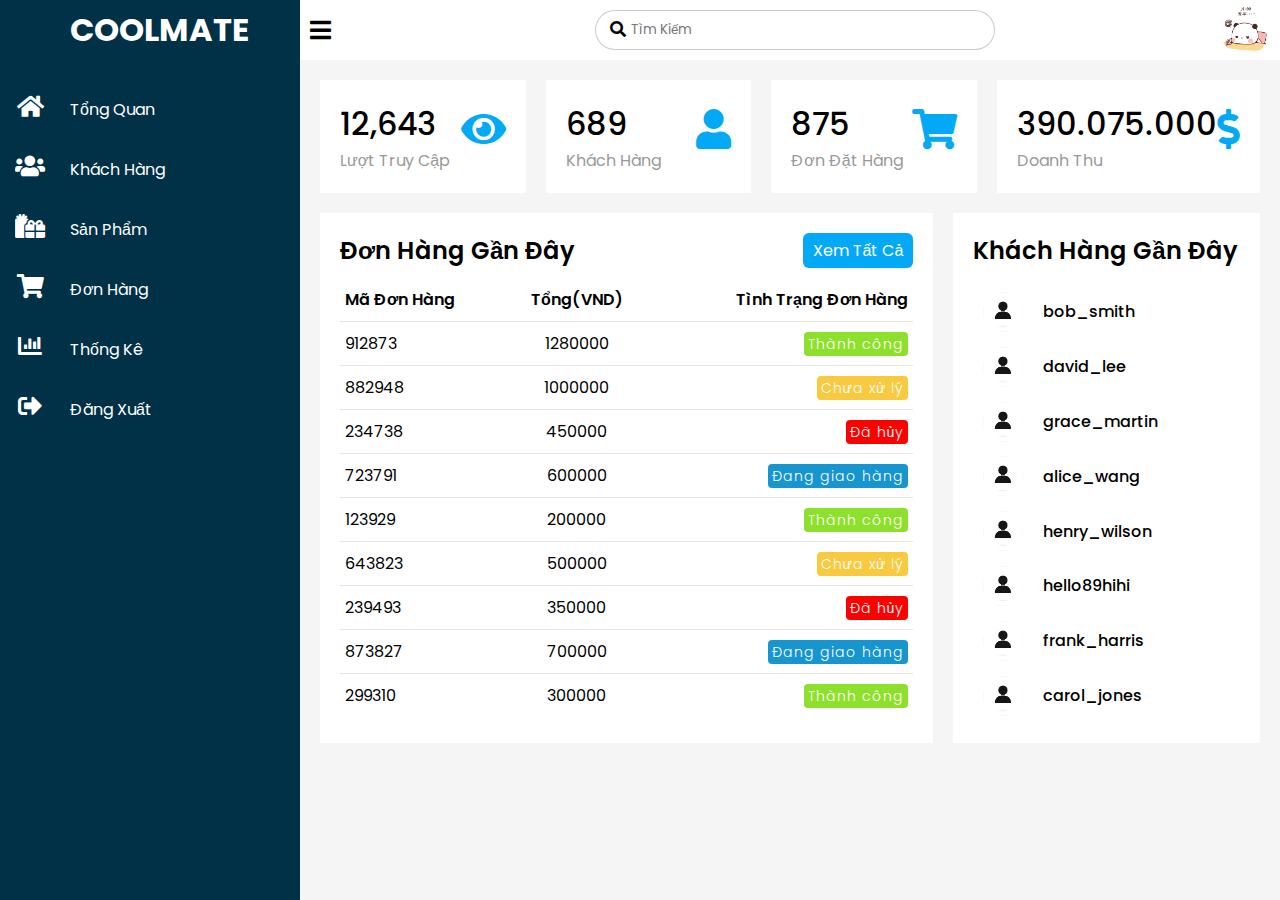
<file: admin/index.html>
<!DOCTYPE html>
<html lang="en">
<head>
    <meta charset="UTF-8">
    <meta name="viewport" content="width=device-width, initial-scale=1.0">
    <title>Admin</title>
    <link rel="stylesheet" href="https://cdnjs.cloudflare.com/ajax/libs/font-awesome/5.15.4/css/all.min.css" />
    <link rel="stylesheet" href="./css/style.css">
</head>
<body>
    <div class="container">
        <!-- side bar -->
        <div class="navigation">
            <ul>
                <li>
                    <a href="#">
                        <span class="icon"></span>
                        <span class="title"><h1>COOLMATE</h1></span>
                    </a>
                </li>
                <li>
                    <a href="#">
                        <span class="icon"><i class="fas fa-home"></i></span>
                        <span class="title">Tổng Quan</span>
                    </a>
                </li>
                <li>
                    <a href="./users.html">
                        <span class="icon"><i class="fas fa-users"></i></span>
                        <span class="title">Khách Hàng</span>
                    </a>
                </li>
                <li>
                    <a href="./products.html">
                        <span class="icon"><i class="fas fa-gifts"></i></span>
                        <span class="title">Sản Phẩm</span>
                    </a>
                </li>
                <li>
                    <a href="./orders.html">
                        <span class="icon"><i class="fas fa-shopping-cart"></i></span>
                        <span class="title">Đơn Hàng</span>
                    </a>
                </li>
                <li>
                    <a href="./statistics.html">
                        <span class="icon"><i class="fas fa-chart-bar"></i></span>
                        <span class="title">Thống Kê</span>
                    </a>
                </li>
                <li>
                    <a href="./login.html">
                        <span class="icon"><i class="fas fa-sign-out-alt"></i></span>
                        <span class="title">Đăng Xuất</span>
                    </a>
                </li>
            </ul>
        </div>

        <div class="main">
            <!-- nav bar -->
            <div class="topbar">
                <div class="toggle">
                    <i class="fas fa-bars"></i>
                </div>
                <div class="search">
                    <label>
                        <input type="text" placeholder="Tìm Kiếm">
                        <i class="fas fa-search"></i>
                    </label>
                </div>
                <div class="user">
                    <a href="#"><img src="./img/user.jpg" class="user-pic"></a>
                </div>
            </div>
            
            <!-- Statistics box -->
            <div class="cardBox">
                <div class="card">
                    <div>
                        <div class="numbers">12,643</div>
                        <div class="cardName">Lượt Truy Cập</div>
                    </div>
                    <div class="iconBox">
                        <i class="fas fa-eye"></i>
                    </div>
                </div>
                <div class="card">
                    <div>
                        <div class="numbers">689</div>
                        <div class="cardName">Khách Hàng</div>
                    </div>
                    <div class="iconBox">
                        <i class="fas fa-user"></i>
                    </div>
                </div>
                <div class="card">
                    <div>
                        <div class="numbers">875</div>
                        <div class="cardName">Đơn Đặt Hàng</div>
                    </div>
                    <div class="iconBox">
                        <i class="fas fa-shopping-cart"></i>
                    </div>
                </div>
                <div class="card">
                    <div>
                        <div class="numbers">390.075.000</div>
                        <div class="cardName">Doanh Thu</div>
                    </div>
                    <div class="iconBox">
                        <i class="fas fa-dollar-sign"></i>
                    </div>
                </div>
            </div>

            <!-- Admin info -->
            <div class="sub-menu-wrap">
                <div class="sub-menu">
                    <div class="user-info">
                        <img src="./img/user.jpg" alt="">
                        <div>
                            <h2>adminSuper</h2>
                            <p>Admin Coolmate</p>
                        </div>
                    </div>
                </div>
            </div>

            <!-- Overall table -->
            <div class="details">
                <div class="recentOrders">
                    <div class="cardHeader">
                        <h2>Đơn Hàng Gần Đây</h2>
                        <a href="./orders.html" class="btn">Xem Tất Cả</a>
                    </div>
                    <table>
                        <thead>
                            <tr>
                                <td>Mã Đơn Hàng</td>
                                <td>Tổng(VND)</td>
                                <td>Tình Trạng Đơn Hàng</td>
                            </tr>
                        </thead>
                        <tbody>
                            <tr>
                                <td>912873</td>
                                <td>1280000</td>
                                <td><span class="status delivered">Thành công</span></td>
                            </tr>
                            <tr>
                                <td>882948</td>
                                <td>1000000</td>
                                <td><span class="status pending">Chưa xử lý</span></td>
                            </tr>
                            <tr>
                                <td>234738</td>
                                <td>450000</td>
                                <td><span class="status return">Đã hủy</span></td>
                            </tr>
                            <tr>
                                <td>723791</td>
                                <td>600000</td>
                                <td><span class="status inprogress">Đang giao hàng</span></td>
                            </tr>
                            <tr>
                                <td>123929</td>
                                <td>200000</td>
                                <td><span class="status delivered">Thành công</span></td>
                            </tr>
                            <tr>
                                <td>643823</td>
                                <td>500000</td>
                                <td><span class="status pending">Chưa xử lý</span></td>
                            </tr>
                            <tr>
                                <td>239493</td>
                                <td>350000</td>
                                <td><span class="status return">Đã hủy</span></td>
                            </tr>
                            <tr>
                                <td>873827</td>
                                <td>700000</td>
                                <td><span class="status inprogress">Đang giao hàng</span></td>
                            </tr>
                            <tr>
                                <td>299310</td>
                                <td>300000</td>
                                <td><span class="status delivered">Thành công</span></td>
                            </tr>
                        </tbody>
                    </table>
                </div>
                <div class="recentCustomers">
                    <div class="cardHeader">
                        <h2>Khách Hàng Gần Đây</h2>
                    </div>
                    <table>
                        <tbody>
                            <tr>
                                <td width="60px"><div class="imgBx"><img src="./img/logo-an-danh.jpg" alt=""></div></td>
                                <td><h4>bob_smith</h4></td>
                            </tr>
                            <tr>
                                <td width="60px"><div class="imgBx"><img src="./img/logo-an-danh.jpg" alt=""></div></td>
                                <td><h4>david_lee</h4></td>
                            </tr>
                            <tr>
                                <td width="60px"><div class="imgBx"><img src="./img/logo-an-danh.jpg" alt=""></div></td>
                                <td><h4>grace_martin</h4></td>
                            </tr>
                            <tr>
                                <td width="60px"><div class="imgBx"><img src="./img/logo-an-danh.jpg" alt=""></div></td>
                                <td><h4>alice_wang</h4></td>
                            </tr>
                            <tr>
                                <td width="60px"><div class="imgBx"><img src="./img/logo-an-danh.jpg" alt=""></div></td>
                                <td><h4>henry_wilson</h4></td>
                            </tr>
                            <tr>
                                <td width="60px"><div class="imgBx"><img src="./img/logo-an-danh.jpg" alt=""></div></td>
                                <td><h4>hello89hihi</h4></td>
                            </tr>
                            <tr>
                                <td width="60px"><div class="imgBx"><img src="./img/logo-an-danh.jpg" alt=""></div></td>
                                <td><h4>frank_harris</h4></td>
                            </tr>
                            <tr>
                                <td width="60px"><div class="imgBx"><img src="./img/logo-an-danh.jpg" alt=""></div></td>
                                <td><h4>carol_jones</h4></td>
                            </tr>
                        </tbody>
                    </table>
                </div>
            </div>
        </div>
    </div>

    <script src="./js/script.js"></script>
</body>
</html>
</file>
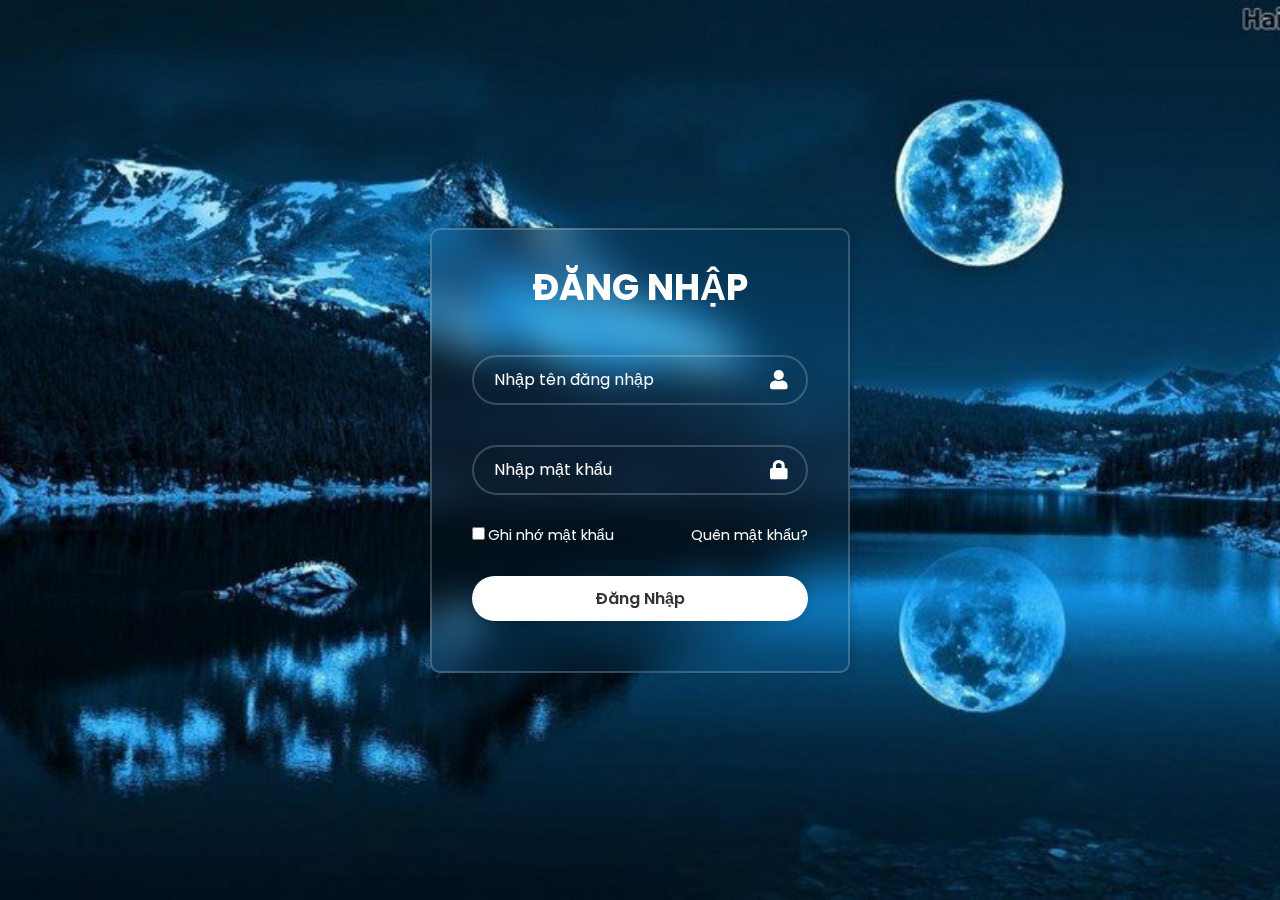
<file: admin/login.html>
<!DOCTYPE html>
<html lang="en">
<head>
    <meta charset="UTF-8">
    <meta name="viewport" content="width=device-width, initial-scale=1.0">
    <title>Admin</title>
    <link rel="stylesheet" href="https://cdnjs.cloudflare.com/ajax/libs/font-awesome/5.15.4/css/all.min.css" />
    <link rel="stylesheet" href="./css/login.css">
</head>
<body>
    <div class="wrapper">
        <form id="form" action="">
            <h1>ĐĂNG NHẬP</h1>
            <div class="input-box user-box">
                <input id="login-name" type="text" autocomplete="off" placeholder="Nhập tên đăng nhập" required>
                <i id="user-icon" class="fas fa-user"></i>
                <span class="invalid-user">Vui lòng nhập tên đăng nhập</span>
            </div>
            <div class="input-box pass-box">
                <input id="login-pass" type="password" placeholder="Nhập mật khẩu" required>
                <i id="pass-icon" class="fas fa-lock"></i>
                <span class="invalid-pass">Vui lòng nhập mật khẩu</span>
            </div>
            <div class="remember-forgot">
                <label><input type="checkbox">Ghi nhớ mật khẩu</label>
                <a href="#">Quên mật khẩu?</a>
            </div>
            <button type="submit" class="btn">Đăng Nhập</button>
        </form>
    </div>

    <script src="./js/login.js"></script>
</body>
</html>
</file>
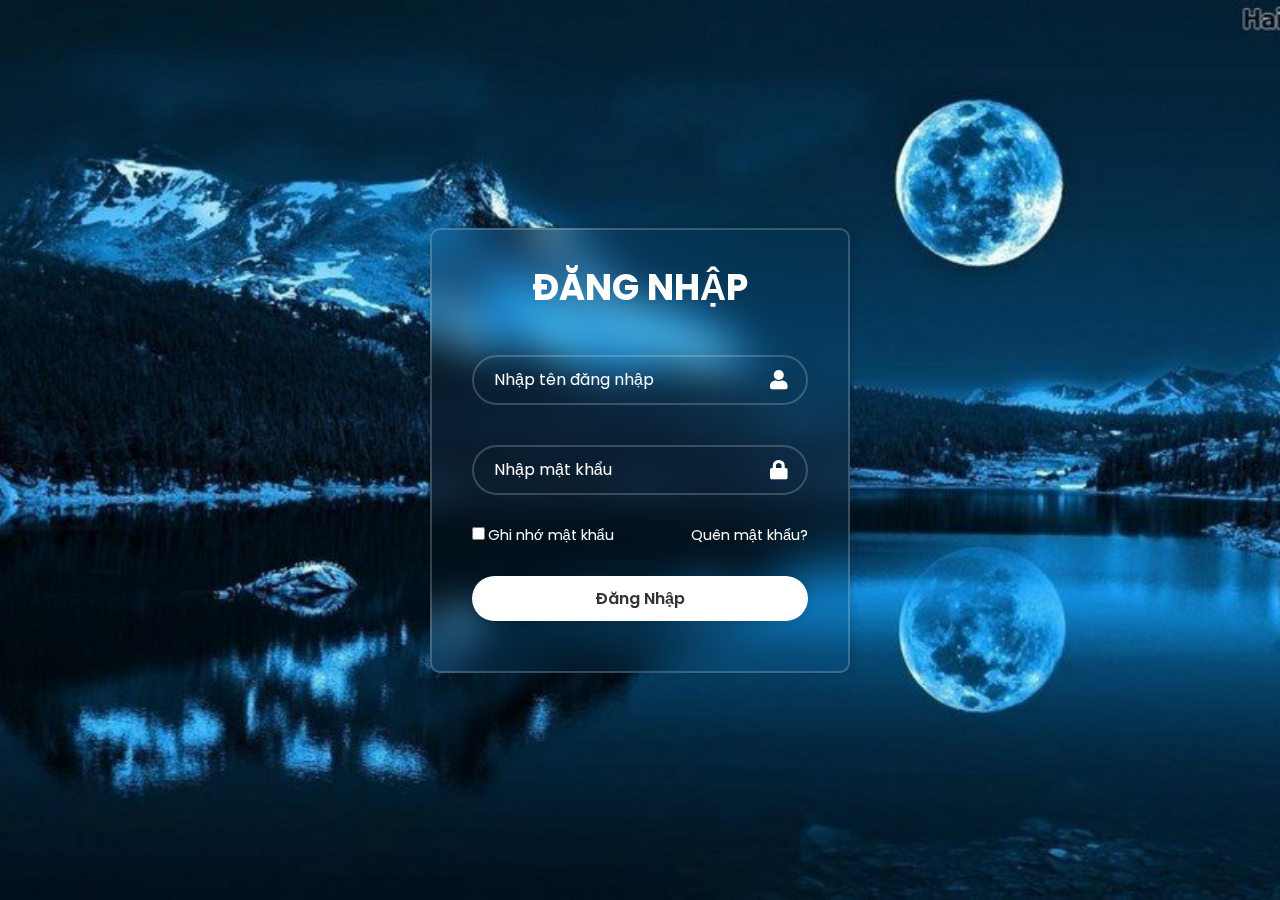
<file: admin/orders.html>
<!DOCTYPE html>
<html lang="en">
<head>
    <meta charset="UTF-8">
    <meta name="viewport" content="width=device-width, initial-scale=1.0">
    <title>Admin</title>
    <link rel="stylesheet" href="https://cdnjs.cloudflare.com/ajax/libs/font-awesome/5.15.4/css/all.min.css" />
    <link rel="stylesheet" href="./css/orders.css">
</head>
<body>
    <div class="container">
        <!-- side bar -->
        <div class="navigation">
            <ul>
                <li>
                    <a href="./index.html">
                        <span class="icon"></span>
                        <span class="title"><h1>COOLMATE</h1></span>
                    </a>
                </li>
                <li>
                    <a href="./index.html">
                        <span class="icon"><i class="fas fa-home"></i></span>
                        <span class="title">Tổng Quan</span>
                    </a>
                </li>
                <li>
                    <a href="./users.html">
                        <span class="icon"><i class="fas fa-users"></i></span>
                        <span class="title">Khách Hàng</span>
                    </a>
                </li>
                <li>
                    <a href="./products.html">
                        <span class="icon"><i class="fas fa-gifts"></i></span>
                        <span class="title">Sản Phẩm</span>
                    </a>
                </li>
                <li>
                    <a href="#">
                        <span class="icon"><i class="fas fa-shopping-cart"></i></span>
                        <span class="title">Đơn Hàng</span>
                    </a>
                </li>
                <li>
                    <a href="./statistics.html">
                        <span class="icon"><i class="fas fa-chart-bar"></i></span>
                        <span class="title">Thống Kê</span>
                    </a>
                </li>
                <li>
                    <a href="./login.html">
                        <span class="icon"><i class="fas fa-sign-out-alt"></i></span>
                        <span class="title">Đăng Xuất</span>
                    </a>
                </li>
            </ul>
        </div>

        <div class="main">
            <!-- nav bar -->
            <div class="topbar">
                <div class="toggle">
                    <i class="fas fa-bars"></i>
                </div>
                <div class="search">
                    <label>
                        <input type="text" placeholder="Tìm Kiếm">
                        <i class="fas fa-search"></i>
                    </label>
                </div>
                <div class="user">
                    <a href="#"><img src="./img/user.jpg" class="user-pic"></a>
                </div>
            </div>

            <!-- Orders table -->
            <div class="user-table">
                <div class="inside-table">
                    <div class="userHeader">
                        <h2>Danh Sách Đơn Hàng</h2>
                        <div class="search-box">
                            Từ ngày: <input type="date" id="start-date">
                            Đến ngày: <input type="date" id="end-date">
                            <button id="search-btn">Tìm Kiếm</button>
                        </div>
                    </div>
                    <table>
                        <thead>
                            <tr>
                                <td>Mã Đơn Hàng</td>
                                <td>Tên Khách Hàng</td>
                                <td>Tổng Đơn Hàng</td>
                                <td>Ngày Đặt Hàng</td>
                                <td>Quận<span class="unSort"><i class="fas fa-arrow-circle-up"></i></span></td>
                                <td class="select-status">
                                    <select name="" id="deliver-status">
                                        <option value="Tình trạng">Tình trạng</option>
                                        <option value="Chưa xử lý">Chưa xử lý</option>
                                        <option value="Đang giao hàng">Đang giao hàng</option>
                                        <option value="Thành công">Thành công</option>
                                        <option value="Đã hủy">Đã hủy</option>
                                    </select>
                                </td>
                                <td>Chi Tiết</td>
                            </tr>
                        </thead>
                        <tbody class="order-table">
                        </tbody>
                    </table>
                </div>
            </div>

            <!-- Admin info -->
            <div class="sub-menu-wrap">
                <div class="sub-menu">
                    <div class="user-info">
                        <img src="./img/user.jpg" alt="">
                        <div>
                            <h2>adminSuper</h2>
                            <p>Admin Coolmate</p>
                        </div>
                    </div>
                </div>
            </div>
        </div>
    </div>
    
    <!-- Order popup -->
    <div class="order-popup">
        <div class="bg-shadow"></div>
        <div class="order-details">
            <button class="close-btn"><i class="fas fa-times"></i></button>
            <div class="order-header">
                <img class="logo-image" src="./img/logo.png" alt="">
                <div  class="order-id">
                    <p>Đơn hàng</p>
                    <p>#912873</p>
                </div>
            </div>
            <div class="order-body">
                <div class="user-info">
                    <div>
                        <p>Gửi đến:</p>
                        <p>Nguyễn Văn A</p>
                        <p>0956958693</p>
                        <p>365 Hoàng Văn Thụ, Quận 8, TPHCM</p>
                    </div>
                    <div>
                        <p>Gửi từ:</p>
                        <p>CoolMate Team</p>
                        <p>0398755742</p>
                        <p>165 Trần Trọng Cung, Quận 7, TPHCM</p>
                    </div>
                </div>
                <div class="product-info">
                    <table>
                        <thead>
                            <tr>
                                <td>Tên Sản Phẩm</td>
                                <td>Đơn Giá</td>
                                <td>Số Lượng</td>
                                <td>Tổng(VND)</td>
                            </tr>
                        </thead>
                        <tbody>
                            <tr>
                                <td>Áo Thun</td>
                                <td>200000</td>
                                <td>2</td>
                                <td>400000</td>
                            </tr>
                            <tr>
                                <td>Áo Sơ Mi</td>
                                <td>150000</td>
                                <td>1</td>
                                <td>150000</td>
                            </tr>
                            <tr>
                                <td>Áo Polo</td>
                                <td>200000</td>
                                <td>2</td>
                                <td>400000</td>
                            </tr>
                            <tr>
                                <td>Áo Sơ Mi</td>
                                <td>300000</td>
                                <td>1</td>
                                <td>300000</td>
                            </tr>
                        </tbody>
                    </table>
                </div>
                <div class="price">
                    <div class="summary">
                        <div class="sum-title">
                            <p>Giá sản phẩm:</p>
                            <p>Phí vận chuyển:</p>
                            <p>Tổng hóa đơn:</p>
                        </div>
                        <div class="total-price">
                            <p>1250000</p>
                            <p>30000</p>
                            <p>1280000</p>
                        </div>
                    </div>
                </div>
            <div class="order-foot">
                <div class="note">
                    <p><span>Ghi chú: </span>Giao nhanh lên nhé. Em đang cần gấp!!!!!</p>
                </div>
            </div>
        </div>
    </div>

    <script src="./js/orders.js"></script>
</body>
</html>
</file>
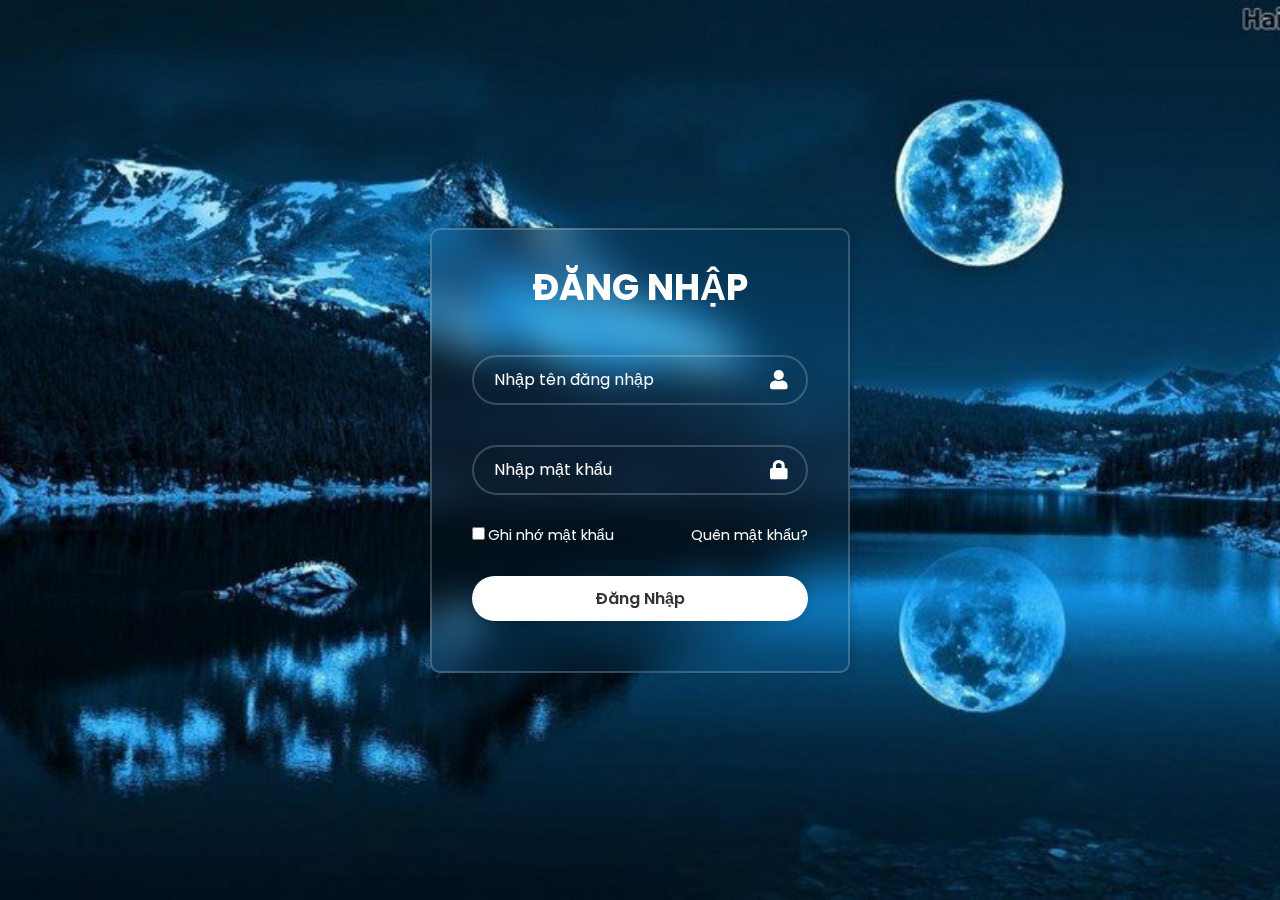
<file: admin/products.html>
<!DOCTYPE html>
<html lang="en">
<head>
    <meta charset="UTF-8">
    <meta name="viewport" content="width=device-width, initial-scale=1.0">
    <title>Admin</title>
    <link rel="stylesheet" href="https://cdnjs.cloudflare.com/ajax/libs/font-awesome/5.15.4/css/all.min.css" />
    <link rel="stylesheet" href="./css/products.css">   
</head>
<body>
    <div class="container">
        <!-- side bar -->
        <div class="navigation">
            <ul>
                <li>
                    <a href="./index.html">
                        <span class="icon"></span>
                        <span class="title"><h1>COOLMATE</h1></span>
                    </a>
                </li>
                <li>
                    <a href="./index.html">
                        <span class="icon"><i class="fas fa-home"></i></span>
                        <span class="title">Tổng Quan</span>
                    </a>
                </li>
                <li>
                    <a href="./users.html">
                        <span class="icon"><i class="fas fa-users"></i></span>
                        <span class="title">Khách Hàng</span>
                    </a>
                </li>
                <li>
                    <a href="#">
                        <span class="icon"><i class="fas fa-gifts"></i></span>
                        <span class="title">Sản Phẩm</span>
                    </a>
                </li>
                <li>
                    <a href="./orders.html">
                        <span class="icon"><i class="fas fa-shopping-cart"></i></span>
                        <span class="title">Đơn Hàng</span>
                    </a>
                </li>
                <li>
                    <a href="./statistics.html">
                        <span class="icon"><i class="fas fa-chart-bar"></i></span>
                        <span class="title">Thống Kê</span>
                    </a>
                </li>
                <li>
                    <a href="./login.html">
                        <span class="icon"><i class="fas fa-sign-out-alt"></i></span>
                        <span class="title">Đăng Xuất</span>
                    </a>
                </li>
            </ul>
        </div>

        <div class="main">
            <!-- nav bar -->
            <div class="topbar">
                <div class="toggle">
                    <i class="fas fa-bars"></i>
                </div>
                <div class="search">
                    <label>
                        <input type="text" placeholder="Tìm Kiếm">
                        <i class="fas fa-search"></i>
                    </label>
                </div>
                <div class="user">
                    <a href="#"><img src="./img/user.jpg" class="user-pic"></a>
                </div>
            </div>

            <!-- Products table -->
            <div class="user-table">
                <div class="inside-table">
                    <div class="userHeader">
                        <h2>Danh Sách Sản Phẩm</h2>
                        <div>
                            <button class="add-product">Thêm Sản Phẩm</button>
                        </div>
                    </div>
                    <table>
                        <thead>
                            <tr>
                                <td>Mã Sản Phẩm</td>
                                <td>Tên Sản Phẩm</td>
                                <td>Hình Ảnh</td>
                                <td>Số Lượng</td>
                                <td>Đơn giá(VND)</td>
                                <td>Chức Năng</td>
                            </tr>
                        </thead>
                        <tbody class="products-list">

                        </tbody>
                    </table>

                    <ul class="listPage">
                        
                    </ul>
                </div>
            </div>

            <!-- Admin info -->
            <div class="sub-menu-wrap">
                <div class="sub-menu">
                    <div class="user-info">
                        <img src="./img/user.jpg" alt="">
                        <div>
                            <h2>AdminSuper</h2>
                            <p>Admin Coolmate</p>
                        </div>
                    </div>
                </div>
            </div>
        </div>
    </div>

    <!-- Add product -->
    <div class="add-product-popup">
        <div class="bg-shadow"></div>
        <div class="a-p-popup">
            <button class="a-p-popup-close-btn"><i class="fas fa-times"></i></button>
            <div class="a-p-popup-head">
                <p>Thêm Sản Phẩm Mới</p>
            </div>
            <form action="#" class="form-add-product">
                <div class="container-img">
                    <div class="img-area">
                        <label for="imgInput" class="upload">
                            <input type="file" id="imgInput" hidden>
                            <i class="fas fa-plus-circle"></i>
                        </label>
                        <img src="./img/upload.jpg" alt="" class="img">
                    </div>
                </div>
                <div class="input-box">
                    <label>Mã Sản Phẩm</label>
                    <input id="product-id" type="text" placeholder="Nhập mã sản phẩm" required>
                </div>
                <div class="input-box">
                    <label>Tên Sản Phẩm</label>
                    <input id="product-name" type="text" placeholder="Nhập tên sản phẩm" required>
                </div>
                <div class="input-box">
                    <label>Số Lượng</label>
                    <input id="product-count" type="text" placeholder="Nhập chất liệu" required>
                </div>
                <div class="input-box">
                    <label>Đơn Giá</label>
                    <input id="product-price" type="text" placeholder="Nhập giá sản phẩm" required>
                </div>
                <div class="a-p-group-btn">
                    <div class="a-p-cancel-button">
                        <button>Hủy</button>
                    </div>
                    <div class="add-p-button">
                        <button>Thêm</button>
                    </div>
                </div>
            </form>
        </div>
    </div>

    <!-- Edit product -->
    <div class="edit-popup">
        <div class="bg-shadow"></div>
        <div class="e-popup">
            <button class="e-popup-close-btn"><i class="fas fa-times"></i></button>
            <div class="e-popup-head">
                <p>Sửa Thông Tin Sản Phẩm</p>
            </div>
            <form action="#" class="form-edit-product">
                <div class="container-img">
                    <div class="img-area">
                        <label for="edit-imgInput" class="upload">
                            <input type="file" id="edit-imgInput" hidden>
                            <i class="fas fa-plus-circle"></i>
                        </label>
                        <img src="./img/upload.jpg" alt="" class="edit-img">
                    </div>
                </div>
                <div class="input-box">
                    <label>Mã Sản Phẩm</label>
                    <input id="edit-product-id" type="text" placeholder="Nhập mã sản phẩm" required>
                </div>
                <div class="input-box">
                    <label>Tên Sản Phẩm</label>
                    <input id="edit-product-name" type="text" placeholder="Nhập tên sản phẩm" required>
                </div>
                <div class="input-box">
                    <label>Số Lượng</label>
                    <input id="edit-product-count" type="text" placeholder="Nhập chất liệu" required>
                </div>
                <div class="input-box">
                    <label>Đơn Giá</label>
                    <input id="edit-product-price" type="text" placeholder="Nhập giá sản phẩm" required>
                </div>
                <div class="e-group-btn">
                    <div class="e-cancel-button">
                        <button>Hủy</button>
                    </div>
                    <div class="e-button">
                        <button>Cập Nhật</button>
                    </div>
                </div>
            </form>
        </div>
    </div>
    
    <!-- Delete product -->
    <div class="delete-popup">
        <div class="bg-shadow"></div>
        <div class="popup">
            <div class="popup-head">
                <p>Bạn có chắc chắn muốn xóa sản phẩm?</p>
                <button class="popup-close-btn"><i class="fas fa-times"></i></button>
            </div>
            <div class="popup-body">
                <p>Nếu xóa sản phẩm, bạn sẽ không thể tiếp tục sử dụng sản phẩm đã xóa.</p>
            </div>
            <div class="popup-foot">
                <button class="popup-btn popup-cancel-btn">Hủy</button>
                <button class="popup-btn popup-confirm-btn">Xác nhận</button>
            </div>
        </div>
    </div>

    <script src="./js/products.js"></script>
</body>
</html>
</file>
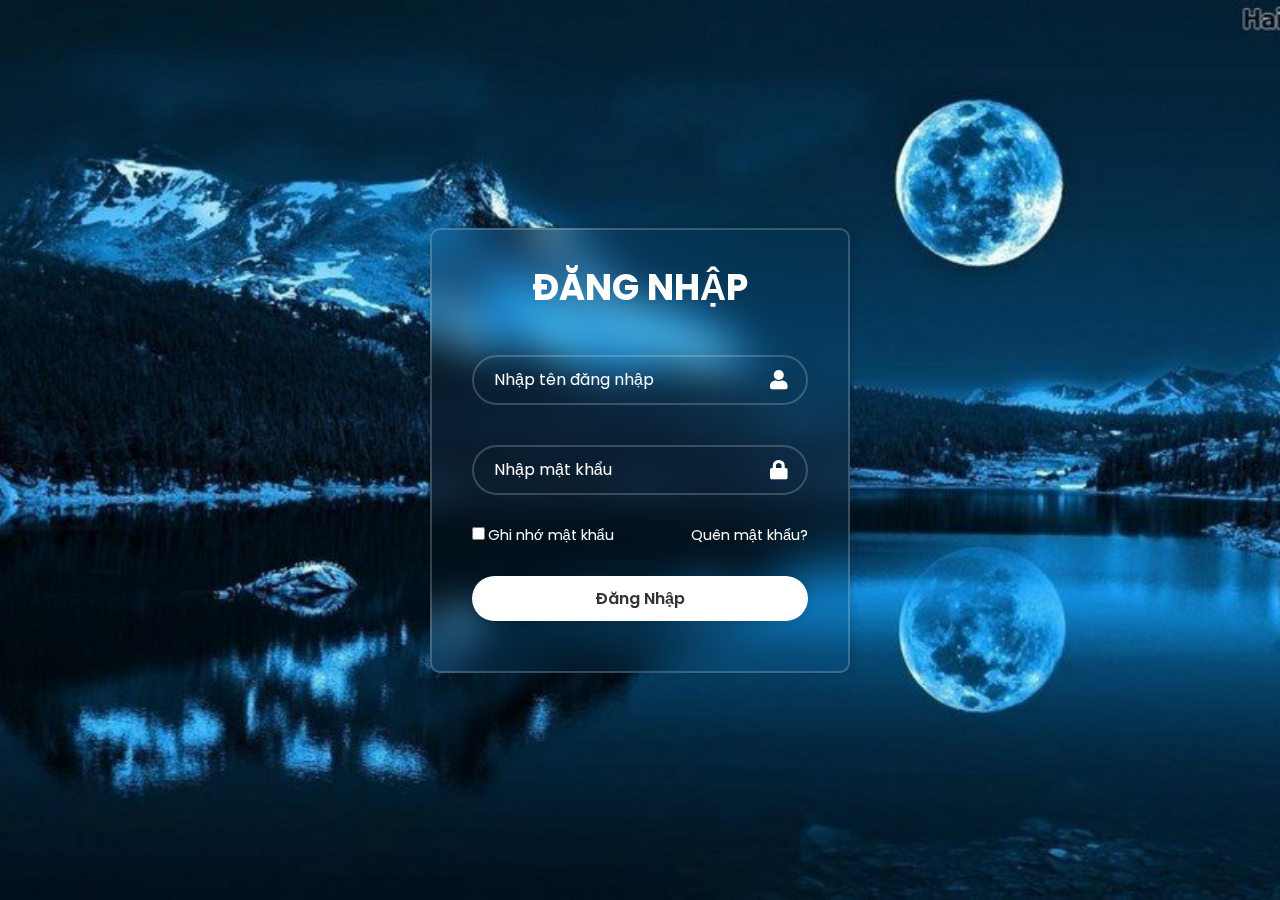
<file: admin/statistics.html>
<!DOCTYPE html>
<html lang="en">
<head>
    <meta charset="UTF-8">
    <meta name="viewport" content="width=device-width, initial-scale=1.0">
    <title>Admin</title>
    <link rel="stylesheet" href="https://cdnjs.cloudflare.com/ajax/libs/font-awesome/5.15.4/css/all.min.css" />
    <link rel="stylesheet" href="./css/statistics.css">
</head>
<body>
    <div class="container">
        <!-- side bar -->
        <div class="navigation">
            <ul>
                <li>
                    <a href="./index.html">
                        <span class="icon"></span>
                        <span class="title"><h1>COOLMATE</h1></span>
                    </a>
                </li>
                <li>
                    <a href="./index.html">
                        <span class="icon"><i class="fas fa-home"></i></span>
                        <span class="title">Tổng Quan</span>
                    </a>
                </li>
                <li>
                    <a href="./users.html">
                        <span class="icon"><i class="fas fa-users"></i></span>
                        <span class="title">Khách Hàng</span>
                    </a>
                </li>
                <li>
                    <a href="./products.html">
                        <span class="icon"><i class="fas fa-gifts"></i></span>
                        <span class="title">Sản Phẩm</span>
                    </a>
                </li>
                <li>
                    <a href="./orders.html">
                        <span class="icon"><i class="fas fa-shopping-cart"></i></span>
                        <span class="title">Đơn Hàng</span>
                    </a>
                </li>
                <li>
                    <a href="#">
                        <span class="icon"><i class="fas fa-chart-bar"></i></span>
                        <span class="title">Thống Kê</span>
                    </a>
                </li>
                <li>
                    <a href="./login.html">
                        <span class="icon"><i class="fas fa-sign-out-alt"></i></span>
                        <span class="title">Đăng Xuất</span>
                    </a>
                </li>
            </ul>
        </div>

        <div class="main">
            <!-- nav bar -->
            <div class="topbar">
                <div class="toggle">
                    <i class="fas fa-bars"></i>
                </div>
                <div class="search">
                    <label>
                        <input type="text" placeholder="Tìm Kiếm">
                        <i class="fas fa-search"></i>
                    </label>
                </div>
                <div class="user">
                    <a href="#"><img src="./img/user.jpg" class="user-pic"></a>
                </div>
            </div>

            <!-- Statistic -->
            <div class="statistics-container">
                <div class="statistic">
                    <div class="statistic-header">
                        <div class="header">
                            <h2>Thống Kê Tình Hình Kinh Doanh</h2>
                        </div>
                        <div class="filter-container">
                            <div class="filter">
                                <p>Lọc theo:</p>
                                <select name="" id="statistic-option">
                                    <option value="Tất cả">Tất cả</option>
                                    <option value="Khách hàng">Khách hàng</option>
                                    <option value="Mặt hàng">Mặt hàng</option>
                                </select>
                            </div>
                            <div class="search-box">
                                Từ ngày: <input type="date" id="start-date">
                                Đến ngày: <input type="date" id="end-date">
                                <button id="search-btn">Tìm Kiếm</button>
                            </div>
                        </div>
                    </div>
                    <div class="statistic-body">
                        <!-- Customers -->
                        <div class="customers">
                            <div class="customer-header">
                                <h4>Thống kê khách hàng chi tiết</h4>
                            </div>
                            <table>
                                <thead>
                                    <tr>
                                        <td>Tên Khách Hàng</td>
                                        <td>Mã Đơn Hàng</td>
                                        <td>Ngày Đặt Hàng</td>
                                        <td>Tổng Đơn Hàng</td>
                                        <td>Chi Tiết</td>
                                    </tr>
                                </thead>
                                <tbody class="customer-list">
                                </tbody>
                            </table>
                        </div>

                        <!-- Products -->
                        <div class="products">
                            <!-- Chart -->
                            <div class="chart-container">
                                <div class="chart-header">
                                    <h2>BIỂU ĐỒ THỐNG KÊ THEO MÃ SẢN PHẨM</h2>
                                </div>
                                <div class="chart-body">
                                    <div class="chart-serie" style="--i:23.11%;
                                        --color:#9142df">
                                        <h3 class="chart-title">23.11%</h3>
                                    </div>
                                    <div class="chart-serie" style="--i:17.92%;
                                        --color:#9142df">
                                        <h3 class="chart-title">17.92%</h3>
                                    </div>
                                    <div class="chart-serie" style="--i:16.98%;
                                        --color:#9142df">
                                        <h3 class="chart-title">16.98%</h3>
                                    </div>
                                    <div class="chart-serie" style="--i:14.15%;
                                        --color:#9142df">
                                        <h3 class="chart-title">14.15%</h3>
                                    </div>
                                    <div class="chart-serie" style="--i:9.43%;
                                        --color:#9142df">
                                        <h3 class="chart-title">9.43%</h3>
                                    </div>
                                    <div class="chart-serie" style="--i:7.55%;
                                        --color:#9142df">
                                        <h3 class="chart-title">7.55%</h3>
                                    </div>
                                    <div class="chart-serie" style="--i:4.72%;
                                        --color:#9142df">
                                        <h3 class="chart-title">4.72%</h3>
                                    </div>
                                    <div class="chart-serie" style="--i:3.3%;
                                        --color:#9142df">
                                        <h3 class="chart-title">3.3%</h3>
                                    </div>
                                    <div class="chart-serie" style="--i:2.83%;
                                        --color:#9142df">
                                        <h3 class="chart-title">2.83%</h3>
                                    </div>
                                </div>
                                <ul class="list-bars-name">
                                    <li><p>237891</p></li>
                                    <li><p>827348</p></li>
                                    <li><p>628435</p></li>
                                    <li><p>283499</p></li>
                                    <li><p>172392</p></li>
                                    <li><p>672831</p></li>
                                    <li><p>789456</p></li>
                                    <li><p>492748</p></li>
                                    <li><p>823874</p></li>
                                </ul>
                            </div>

                            <!-- Products table -->
                            <div class="product-header">
                                <h4>Thống kê mặt hàng chi tiết</h4>
                            </div>
                            <table>
                                <thead>
                                    <tr>
                                        <td>Mã Sản Phẩm</td>
                                        <td>Tên Sản Phẩm</td>
                                        <td>Hình Ảnh</td>
                                        <td>Số Lượng bán ra</td>
                                        <td>Tổng doanh thu</td>
                                    </tr>
                                    <img src="" alt="">
                                </thead>
                                <tbody class="product-list">

                                </tbody>
                                <tfoot class="total-price">

                                </tfoot>
                            </table>
                        </div>
                    </div>
                </div>
            </div>

            <!-- Admin info -->
            <div class="sub-menu-wrap">
                <div class="sub-menu">
                    <div class="user-info">
                        <img src="./img/user.jpg" alt="">
                        <div>
                            <h2>AdminSuper</h2>
                            <p>Admin Coolmate</p>
                        </div>
                    </div>
                </div>
            </div>
        </div>
    </div>

    <!-- Order Popup -->
    <div class="order-popup">
        <div class="bg-shadow"></div>
        <div class="order-details">
            <button class="close-btn"><i class="fas fa-times"></i></button>
            <div class="order-header">
                <img class="logo-image" src="./img/logo.png" alt="">
                <div  class="order-id">
                    <p>Đơn hàng</p>
                    <p>#728347</p>
                </div>
            </div>
            <div class="order-body">
                <div class="user-info">
                    <div>
                        <p>Gửi đến:</p>
                        <p>Nguyễn Văn A</p>
                        <p>0956958693</p>
                        <p>365 Hoàng Văn Thụ, Quận 8, TPHCM</p>
                    </div>
                    <div>
                        <p>Gửi từ:</p>
                        <p>CoolMate Team</p>
                        <p>0398755742</p>
                        <p>165 Trần Trọng Cung, Quận 7, TPHCM</p>
                    </div>
                </div>
                <div class="product-info">
                    <table>
                        <thead>
                            <tr>
                                <td>Tên Sản Phẩm</td>
                                <td>Đơn Giá</td>
                                <td>Số Lượng</td>
                                <td>Tổng(VND)</td>
                            </tr>
                        </thead>
                        <tbody>
                            <tr>
                                <td>Áo Thun</td>
                                <td>200000</td>
                                <td>2</td>
                                <td>400000</td>
                            </tr>
                            <tr>
                                <td>Áo Sơ Mi</td>
                                <td>150000</td>
                                <td>1</td>
                                <td>150000</td>
                            </tr>
                            <tr>
                                <td>Áo Polo</td>
                                <td>200000</td>
                                <td>2</td>
                                <td>400000</td>
                            </tr>
                            <tr>
                                <td>Áo Sơ Mi</td>
                                <td>300000</td>
                                <td>1</td>
                                <td>300000</td>
                            </tr>
                        </tbody>
                    </table>
                </div>
                <div class="price">
                    <div class="summary">
                        <div class="sum-title">
                            <p>Giá sản phẩm:</p>
                            <p>Phí vận chuyển:</p>
                            <p>Tổng hóa đơn:</p>
                        </div>
                        <div class="total-price">
                            <p>1250000</p>
                            <p>30000</p>
                            <p>1280000</p>
                        </div>
                    </div>
                </div>
            <div class="order-foot">
                <div class="note">
                    <p><span>Ghi chú: </span>Giao nhanh lên nhé. Em đang cần gấp!!!!!</p>
                </div>
            </div>
        </div>
    </div>

    <script src="./js/statistics.js"></script>
</body>
</html>
</file>
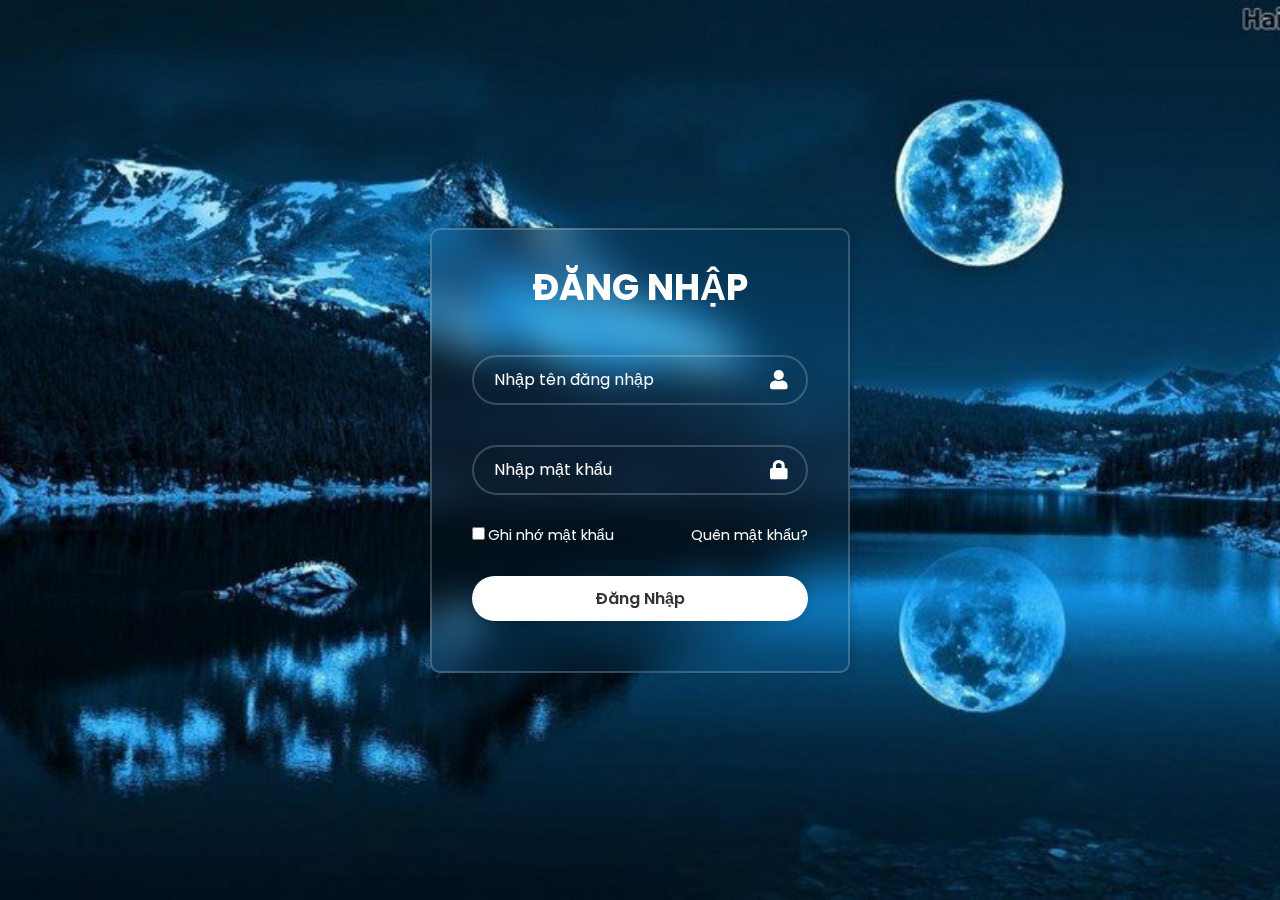
<file: admin/users.html>
<!DOCTYPE html>
<html lang="en">
<head>
    <meta charset="UTF-8">
    <meta name="viewport" content="width=device-width, initial-scale=1.0">
    <title>Admin</title>
    <link rel="stylesheet" href="https://cdnjs.cloudflare.com/ajax/libs/font-awesome/5.15.4/css/all.min.css" />
    <link rel="stylesheet" href="./css/style.css">   
</head>
<body>
    <div class="container">
        <!-- side bar -->
        <div class="navigation">
            <ul>
                <li>
                    <a href="./index.html">
                        <span class="icon"></span>
                        <span class="title"><h1>COOLMATE</h1></span>
                    </a>
                </li>
                <li>
                    <a href="./index.html">
                        <span class="icon"><i class="fas fa-home"></i></span>
                        <span class="title">Tổng Quan</span>
                    </a>
                </li>
                <li>
                    <a href="#">
                        <span class="icon"><i class="fas fa-users"></i></span>
                        <span class="title">Khách Hàng</span>
                    </a>
                </li>
                <li>
                    <a href="./products.html">
                        <span class="icon"><i class="fas fa-gifts"></i></span>
                        <span class="title">Sản Phẩm</span>
                    </a>
                </li>
                <li>
                    <a href="./orders.html">
                        <span class="icon"><i class="fas fa-shopping-cart"></i></span>
                        <span class="title">Đơn Hàng</span>
                    </a>
                </li>
                <li>
                    <a href="./statistics.html">
                        <span class="icon"><i class="fas fa-chart-bar"></i></span>
                        <span class="title">Thống Kê</span>
                    </a>
                </li>
                <li>
                    <a href="./login.html">
                        <span class="icon"><i class="fas fa-sign-out-alt"></i></span>
                        <span class="title">Đăng Xuất</span>
                    </a>
                </li>
            </ul>
        </div>

        <div class="main">
            <!-- nav bar -->
            <div class="topbar">
                <div class="toggle">
                    <i class="fas fa-bars"></i>
                </div>
                <div class="search">
                    <label>
                        <input type="text" placeholder="Tìm Kiếm">
                        <i class="fas fa-search"></i>
                    </label>
                </div>
                <div class="user">
                    <a href="#"><img src="./img/user.jpg" class="user-pic"></a>
                </div>
            </div>

            <!-- User table -->
            <div class="user-table">
                <div class="inside-table">
                    <div class="userHeader">
                        <h2>Danh Sách Người Dùng</h2>
                        <div>
                            <button class="add-user">Thêm Khách Hàng</button>
                        </div>
                    </div>
                    <table>
                        <thead>
                            <tr>
                                <td>Tên Đăng Nhập</td>
                                <td>Email</td>
                                <td>Số Điện Thoại</td>
                                <td>Chức Năng</td>
                            </tr>
                        </thead>
                        <tbody class="js-user-table">
                            
                        </tbody>
                    </table>

                    <ul class="listPage">
                        
                    </ul>
                </div>
            </div>

            <!-- Admin info -->
            <div class="sub-menu-wrap" style="top: 8%;">
                <div class="sub-menu">
                    <div class="user-info">
                        <img src="./img/user.jpg" alt="">
                        <div>
                            <h2>AdminSuper</h2>
                            <p>Admin Coolmate</p>
                        </div>
                    </div>
                </div>
            </div>
        </div>
    </div>

    <!-- Add user -->
    <div class="add-popup">
        <div class="bg-shadow"></div>
        <div class="a-popup">
            <button class="a-popup-close-btn"><i class="fas fa-times"></i></button>
            <div class="a-popup-head">
                <p>Thêm Khách Hàng Mới</p>
            </div>
            <form action="#" class="form">
                <div class="input-box">
                    <label>Tên Đăng Nhập</label>
                    <input id="user" type="text" placeholder="Nhập tên đăng nhập" required>
                </div>
                <div class="input-box">
                    <label>Email</label>
                    <input id="email" type="email" placeholder="Nhập email" required>
                </div>
                <div class="input-box">
                    <label>Số điện thoại</label>
                    <input id="phone" type="text" placeholder="Nhập số điện thoại" required>
                </div>
                <div class="group-btn">
                    <div class="cancel-button">
                        <button>Hủy</button>
                    </div>
                    <div class="add-button">
                        <button>Thêm</button>
                    </div>
                </div>
            </form>
        </div>
    </div>

    <!-- Edit user -->
    <div class="edit-popup">
        <div class="bg-shadow"></div>
        <div class="e-popup">
            <button class="e-popup-close-btn"><i class="fas fa-times"></i></button>
            <div class="e-popup-head">
                <p>Sửa Thông Tin Khách Hàng</p>
            </div>
            <form action="#" class="form">
                <div class="input-box">
                    <label>Tên Đăng Nhập</label>
                    <input id="edit-user" type="text" placeholder="Nhập tên đăng nhập" required>
                </div>
                <div class="input-box">
                    <label>Email</label>
                    <input id="edit-email" type="email" placeholder="Nhập email" required>
                </div>
                <div class="input-box">
                    <label>Số điện thoại</label>
                    <input id="edit-phone" type="text" placeholder="Nhập số điện thoại" required>
                </div>
                <!-- <div class="input-box">
                    <label>Mật khẩu</label>
                    <input type="password" placeholder="Nhập mật khẩu" required>
                </div>
                <div class="input-box">
                    <label>Xác nhận mật khẩu</label>
                    <input type="password" placeholder="Nhập lại mật khẩu" required>
                </div> -->
                <div class="e-group-btn">
                    <div class="e-cancel-button">
                        <button>Hủy</button>
                    </div>
                    <div class="edit-button">
                        <button>Cập Nhật</button>
                    </div>
                </div>
            </form>
        </div>
    </div>

    <!-- Lock user -->
    <div class="lock-popup">
        <div class="bg-shadow"></div>
        <div class="l-popup">
            <div class="l-popup-head">
                <p>Bạn có chắc chắn muốn khóa tài khoản?</p>
                <button class="l-popup-close-btn"><i class="fas fa-times"></i></button>
            </div>
            <div class="l-popup-body">
                <p>Nếu khóa tài khoản, khách hàng sẽ không thể truy cập vào tài khoản đang sử dụng.</p>
            </div>
            <div class="l-popup-foot">
                <button class="l-popup-btn l-popup-cancel-btn">Hủy</button>
                <button class="l-popup-btn l-popup-confirm-btn">Xác nhận</button>
            </div>
        </div>
    </div>
    
    <!-- Delete user -->
    <div class="delete-popup">
        <div class="bg-shadow"></div>
        <div class="popup">
            <div class="popup-head">
                <p>Bạn có chắc chắn muốn xóa tài khoản?</p>
                <button class="popup-close-btn"><i class="fas fa-times"></i></button>
            </div>
            <div class="popup-body">
                <p>Nếu xóa tài khoản, bạn sẽ không thể tiếp tục sử dụng tài khoản đã xóa.</p>
            </div>
            <div class="popup-foot">
                <button class="popup-btn popup-cancel-btn">Hủy</button>
                <button class="popup-btn popup-confirm-btn">Xác nhận</button>
            </div>
        </div>
    </div>

    <script src="./js/script.js"></script>
</body>
</html>
</file>
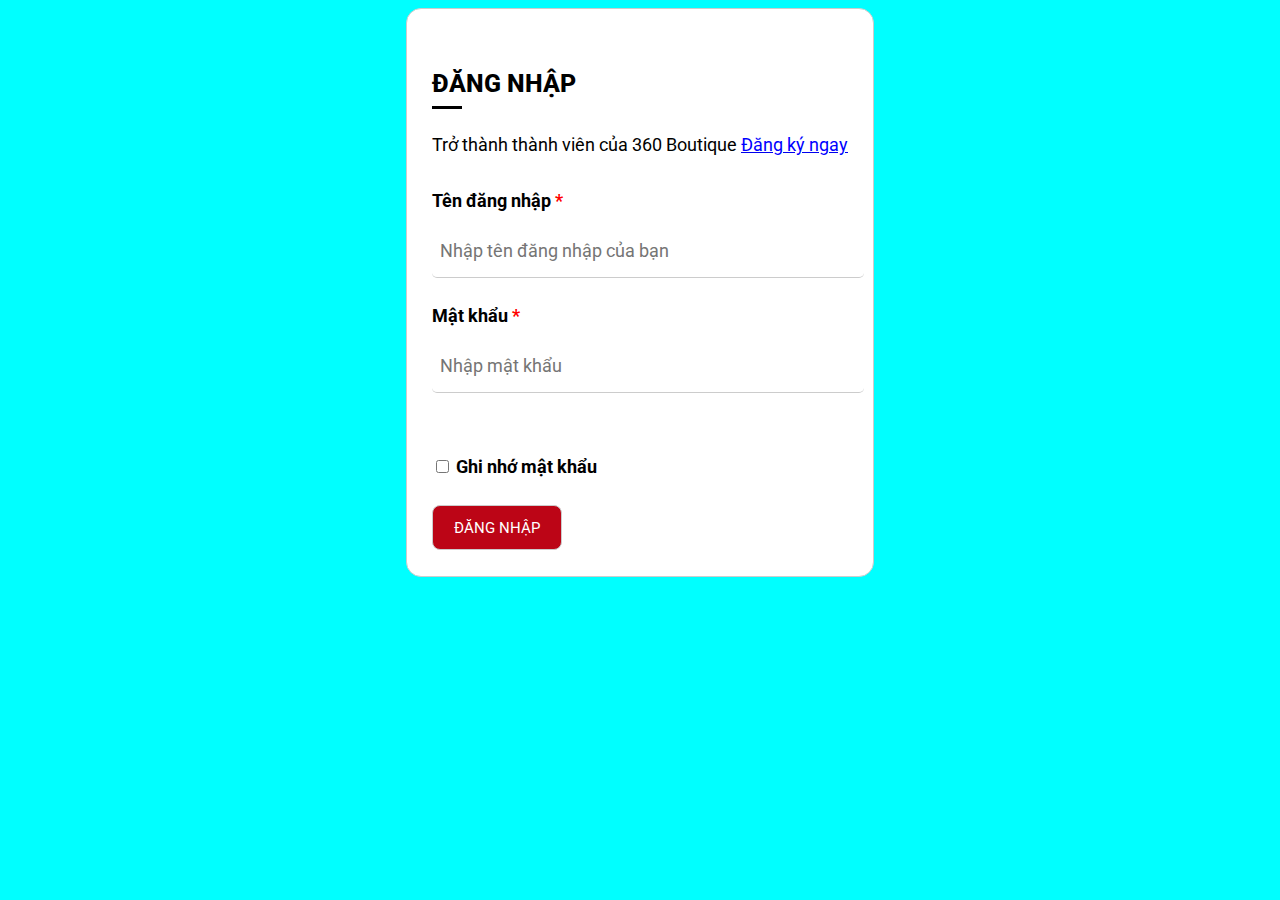
<file: user/login.html>
<!DOCTYPE html>
<html lang="en">
  <head>
    <meta charset="UTF-8" />
    <meta name="viewport" content="width=device-width, initial-scale=1.0" />
    <link rel="stylesheet" href="https://cdnjs.cloudflare.com/ajax/libs/font-awesome/5.15.3/css/all.min.css"/>
    <link rel="stylesheet" href="../asset/css/Signup.css">
    <link rel="stylesheet" href="../asset/css/login.css">
    <script>
      src="https://kit.fontawesome.com/b05105b352.js"
      crossorigin="anonymous"
    </script>
    <title>Tài khoản</title>
  </head>
  <body>
    <!-- <header>
      <div class="logo">
        <img src="img/logo.png" alt="logo" />
      </div>

      <div class="menu">
        <li class="list-item">
          <a href="">NỮ</a>
          <ul class="sub-menu">
            <li class="sub-list-item"><a href="">Hàng mới về</a></li>
            <li class="sub-list-item"><a href="">Colection</a></li>
            <li class="sub-list-item">
              <a href="">Áo</a>
              <ul>
                <li><a href="">Áo sơ mi</a></li>
                <li><a href="">Áo thun</a></li>
                <li><a href="">Áo vest</a></li>
                <li><a href="">Áo khoác</a></li>
                <li><a href="">Áo len</a></li>
              </ul>
            </li>
            <li class="sub-list-item">
              <a href="">Quần</a>
              <ul>
                <li><a href="">Quần Jean</a></li>
                <li><a href="">Quần dài</a></li>
                <li><a href="">Quần lửng</a></li>
              </ul>
            </li>
            <li class="sub-list-item">
              <a href="">Váy</a>
              <ul>
                <li><a href="">Váy dài</a></li>
                <li><a href="">Váy ngắn</a></li>
                <li><a href="">Váy suông</a></li>
              </ul>
            </li>
          </ul>
        </li>
        <li class="list-item"><a href="">NAM</a></li>
        <li class="list-item"><a href="">TRẺ EM</a></li>
        <li class="list-item"><a href="" style="color: red">FLASH SALE</a></li>
        <li class="list-item"><a href="">BỘ SƯU TẬP</a></li>
        <li class="list-item"><a href="">TIN TỨC</a></li>
        <li class="list-item"><a href="">THÔNG TIN</a></li>
      </div>

      <div class="others">
        <li>
          <input placeholder="Tìm Kiếm" type="text" /><i
            class="fa fa-search"
          ></i>
        </li>
        <li><i class="fa fa-paw"></i></li>
        <li><i class="fa fa-user"></i></li>
        <li><i class="fa fa-shopping-bag"></i></li>
      </div>
    </header> -->
    <!-----------------Đăng nhập------------------->
      <div class="group image">

        <div class="login-form container">
            <div class="">
                <h3 class="sign-up-header">ĐĂNG NHẬP</h3>
                <p>Trở thành thành viên của 360 Boutique <a href="./signup.html"><span style="color: blue;">Đăng ký ngay</span></a></p>
                <form action="" method="post" class="form" id="login">
                    <div class="form-group input-box">
                        <label for="user">
                          <b>Tên đăng nhập <span style="color: red;">&#42</span></b>
                        </label>
                        <input class="form-input form-control" name="user" id="user" type="text" placeholder="Nhập tên đăng nhập của bạn" required>
                        <span class="invalid-message"></span>
                    </div>
                    <div class="form-group input-box">
                        <label for="pass">
                            <b>Mật khẩu <span style="color: red;">&#42</span></b>
                        </label>
                        <input class="form-input form-control" name="pass" id="pass" type="password" placeholder="Nhập mật khẩu" required>
                        <span class="show-btn"><i class="fas fa-eye"></i></span>
                        <span class="invalid-message"></span><br>
                    </div>
                    <div class="sub-form-group">
                      <div class="sub1">
                        <input type="checkbox" name="" id="remember">
                        <label for="remember"><b>Ghi nhớ mật khẩu</b></label>
                      </div>
                    </div>
                    <button type="submit" class="submit-button form-group">ĐĂNG NHẬP</button>
                </form>
            </div>
        </div>
      </div>
      <div class="modalSuccess"></div>
      

    <!-- <section class="app-container">
        <p>Tải ứng dụng</p>
        <div class="app-google">
            <img src="img/appstore.png" alt="" />
            <img src="img/googleplay.png" alt="" />
        </div>
        <p>Nhận bản tin của chúng tôi</p>
        <input type="text" placeholder="Nhập địa chỉ email của bạn..." />
    </section>

    <div class="footer-top">
        <li>
            <a href=""><img src="img/Logo-thong-bao-mau-xanh.png" alt="" /></a>
        </li>
        <li><a href="">Liên hệ</a></li>
        <li><a href="">Tuyển dụng</a></li>
        <li><a href="">Giới thiệu</a></li>
        <li>
            <i class="fa fa-facebook" aria-hidden="true"></i>
            <i class="fa fa-twitter" aria-hidden="true"></i>
            <i class="fa fa-instagram" aria-hidden="true"></i>
        </li>
    </div>
    <div class="footer-center">
        <p>
            SGU 273 An Dương Vương, Phường 3, Quận 5, Tp Hồ Chí Minh<br />
            Hotline: <b>0973 285 886 </b> <br />
            Email: 360boutique.vn@gmail.com <br />
            GPKD: <b>0107756568 </b>
        </p>
        <img src="./img/dau_tick (2).png" alt="">
    </div> -->

    <script src="../asset/js/validator.js"></script>
    <script>
      let userList = JSON.parse(localStorage.getItem('userList'));
      console.log(userList);
      const showUp = [{
        // Đăng nhập thành công
        image: './img/dau_tick (2).png',
        announce: 'Tài khoản của bạn đã đăng nhập thành công',
        new_page: './index.html',
        mess: 'Bắt đầu ngay thôi nào'
      },{
        // Đăng nhập thất bại
        image: './img/dau_X.PNG',
        announce: 'Bạn đã nhập sai tên đăng nhập hoặc mật khẩu',
        new_page: '',
        mess: 'Vui lòng nhập lại'
      }];
      Validator_login({
          form: '#login',
          rules: [
              Validator_login.isRequired('#user', 'Vui lòng nhập tên đăng nhập'),
              Validator_login.isRequired('#pass', 'Vui lòng nhập mật khẩu')
          ],
          onSubmit: function (data) {
              console.log (data);
              let check = false;
              for(let i=0; i<userList.length; i++){
                if(userList[i].name === data.user && userList[i].password === data.pass){
                  check = true;
                }
              }
              if(check){
                announcement(showUp[0]);
              }else{
                announcement(showUp[1]);
              }
              document.querySelector('.form-input').value = '';
          }
      });
    </script>
  </body>
</html>
</file>
<file: admin/css/style.css>
@import url('https://fonts.googleapis.com/css?family=Poppins:200,300,400,500,600,700,800,900&display=swap');
*{
    margin: 0;
    padding: 0;
    box-sizing: border-box;
    font-family: 'Poppins', sans-serif;
}
body{
    overflow-x: hidden;
}
.container{
    position: relative;
    width: 100%;
}
.navigation{
    position: fixed;
    width: 300px;
    height: 100%;
    background: #003147;
    transition: 0.5s;
    overflow: hidden;
}
.navigation.active{
    width: 60px;
}
.navigation ul{
    position: absolute;
    top: 0;
    left: 0;
    width: 100%;
}
.navigation ul li{
    position: relative;
    width: 100%;
    list-style: none;
}
.navigation ul li:hover{
    background: #03a9f4;
}
.navigation ul li:nth-child(1){
    margin-bottom: 20px;
}
.navigation ul li:nth-child(1):hover{
    background: transparent;
}
.navigation ul li a{
    position: relative;
    display: block;
    width: 100%;
    display: flex;
    text-decoration: none;
    color: #fff;
}
.navigation ul li a .icon{
    position: relative;
    display: block;
    min-width: 60px;
    height: 60px;
    line-height: 60px;
    text-align: center;
}
.navigation ul li a .icon .fas{
    color: #fff;
    font-size: 24px;
}
.navigation ul li a .title{
    position: relative;
    display: block;
    padding: 0 10px;
    height: 60px;
    line-height: 60px;
    white-space: nowrap;
}
.main{
    position: absolute;
    width: calc(100% - 300px);
    Left: 300px;
    min-height: 100vh;
    background: #f5f5f5;
    transition: 0.5s;
}
.main.active{
    width: calc(100% - 60px);
    left: 60px;
}
.main .topbar{
    display: flex;
    width: 100%;
    background: #fff;
    height: 60px;
    padding: 0 10px;
    justify-content: space-between;
    align-items: center;
}
.toggle{
    position: relative;
    width: 60px;
    height: 60px;
    cursor: pointer;
}
.toggle .fa-bars{
    line-height: 60px;
    font-size: 24px;
    text-align: center;
}
.toggle::before{
    position: absolute;
    width: 100%;
    height: 100%;
    color: #111;
}
.search{
    position: relative;
    width: 400px;
    margin: 0 10px;
}
.search label{
    position: relative;
    width: 100%;
}
.search label input{
    width: 100%;
    height: 40px;
    border-radius: 40px;
    padding: 5px 20px;
    padding-left: 35px;
    outline: none;
    border: 1px solid rgb(0, 0, 0, 0.2);
}
.search label .fas{
     position: absolute;
     left: 15px;
     top: 4px;
}
.user{
    position: relative;
    min-width: 50px;
    width: 50px;
    height: 50px;
    border-radius: 50%;
    overflow: hidden;
    cursor: pointer;
}
.user img{
    position: absolute;
    top: 0;
    left: 0;
    width: 100%;
    height: 100%;
    object-fit: cover;
}
.sub-menu-wrap{
    position: absolute;
    top: 6%;
    right: 0%;
    width: 280px;
    max-height: 0px;
    overflow: hidden;
    transition: max-height 0.5s;
}
.sub-menu-wrap.open-menu{
    max-height: 150px;
}
.sub-menu{
    background: #003147;
    color: #fff;
    padding: 20px;
    margin: 10px;
}
.user-info{
    display: flex;
    align-items: center;
}
.user-info img{
    width: 60px;
    border-radius: 50%;
    margin-right: 15px;
}
.sub-menu hr{
    border: 0;
    height: 1px;
    width: 100%;
    background: #fff;
    margin: 10px 0;
}

/* Admin page */
.cardBox{
    position: relative;
    width: 100%;
    padding: 20px;
    display: grid;
    grid-template-columns: repeat(4,1fr);
    grid-gap: 20px;
}
.cardBox .card{
    position: relative;
    background: #fff;
    padding: 20px;
    display: flex;
    justify-content: space-between;
    cursor: pointer;
}
.cardBox .card .numbers{
    position: relative;
    font-size: 2em;
    font-weight: 500;
}
.cardBox .card .cardName{
    color: #999;
}
.cardBox .card .iconBox{
    font-size: 2.5em;
    color: #03a9f4;
}
.details{
    position: relative;
    width: 100%;
    padding: 20px;
    padding-top: 0;
    display: grid;
    grid-gap: 20px;
    grid-template-columns: 2fr 1fr;
}
.details .recentOrders{
    position: relative;
    min-height: 530px;
    background: #fff;
    padding: 20px;
}
.cardHeader{
    display: flex;
    justify-content: space-between;
    align-items: flex-start;
}
.cardHeader h2{
    font-weight: 600;
}
.btn{
    position: relative;
    padding: 5px 10px;
    background: #03a9f4;
    color: #fff;
    text-decoration: none;
    border-radius: 6px;
}
.details table{
    width: 100%;
    border-collapse: collapse;
    margin-top: 10px;
}
.details table thead td{
    font-weight: 600;
}
.details .recentOrders table tr{
    border-bottom: 1px solid rgb(0, 0, 0, 0.1);
}
.details .recentOrders table tbody tr:last-child{
    border-bottom: none;
}
.details .recentOrders table tbody tr:hover{
    background: #03a9f4;
    color: #fff;
}
.details .recentOrders table tr td{
    padding: 9px 5px;
}
.details .recentOrders table thead tr td:last-child,
.details .recentOrders table tbody tr td:last-child{
    text-align: right;
}
.details .recentOrders table thead tr td:nth-child(2),
.details .recentOrders table tbody tr td:nth-child(2){
    text-align: center;
    padding-right: 20px;
}
.status{
    position: relative;
    padding: 2px 4px;
    color: #fff;
    border-radius: 4px;
    font-size: 14px;
    font-weight: 300;
    letter-spacing: 1px;
}
.delivered{
    background: #8de02c;
}
.pending{
    background: #f9ca3f;
}
.return{
    background: #f00;
}
.inprogress{
    background: #1795ce;
}
.details .recentCustomers{
    position: relative;
    display: grid;
    min-height: 530px;
    background: #fff;
    padding: 20px;
}
.details .recentCustomers .imgBx{
    position: relative;
    width: 40px;
    height: 40px;
    border-radius: 50%;
    overflow: hidden;
}
.details .recentCustomers .imgBx img{
    position: absolute;
    top: 0;
    left: 0;
    width: 100%;
    height: 100%;
    object-fit: cover;
}
.details .recentCustomers table tr:hover td h4 span,
.details .recentCustomers table tr:hover{
    background: #03a9f4;
    color: #fff;
}
.details .recentCustomers table tr td{
    padding: 7px 10px;
}
.details .recentCustomers table tr td h4{
    font-size: 16px;
    font-weight: 500;
    line-height: 1.2em;
}
.details .recentCustomers table tr td h4 span{
    font-size: 14px;
    color: #999;
}

/* Responsive */

@media (max-width: 992px){
    .navigation{
        left: -300px;
    }
    .navigation.active{
        left: 0;
        width: 300px;
    }
    .main{
        width: 100%;
        left: 0;
    }
    .main.active{
        width: calc(100% - 300px);
        left: 300px;
    }
    .cardBox{
        grid-template-columns: repeat(2,1fr);
    }
}
@media (max-width: 768px){
    .details{
        grid-template-columns: repeat(1,1fr);
    }
    .cardHeader h2{
        font-weight: 600;
        font-size: 18px;
    }
}
@media (max-width: 480px){
    .cardBox{
        grid-template-columns: repeat(1,1fr);
    }
    .details .recentOrders{
        overflow-x: auto;
    }
    .details .recentOrders table{
        width: 600px;
    }
    .navigation{
        width: 100%;
        left: -100%;
        z-index: 1000;
    }
    .navigation.active{
        width: 100%;
        left: 0;
    }
    .toggle.active{
        position: fixed;
        z-index: 10000;
        right: 0;
        left: initial;
    }
    .toggle.active .fa-bars::before{
        color: #fff;
    }
    .main,
    .main.active{
        width: 100%;
        left: 0;
    }
}

/* User page */
.user-table{
    position: relative;
    width: 100%;
    padding: 20px;
}
.user-table .inside-table{
    position: relative;
    width: 100%;
    padding: 20px;
    background: #fff;
}
.user-table .inside-table .userHeader{
    display: flex;
    justify-content: space-between;
    align-items: flex-start;
}
.user-table .inside-table .userHeader .add-user{
    position: relative;
    font-size: 18px;
    padding: 5px 10px;
    background: #03a9f4;
    color: #fff;
    text-decoration: none;
    border-radius: 6px;
    border: none;
    cursor: pointer;
}
.user-table .inside-table .userHeader .add-product{
    position: relative;
    font-size: 18px;
    padding: 5px 10px;
    background: #03a9f4;
    color: #fff;
    text-decoration: none;
    border-radius: 6px;
    border: none;
    cursor: pointer;
}
.user-table .inside-table .userHeader h2{
    font-size: 30px;
    font-weight: 600;
}
.user-table .inside-table table{
    width: 100%;
    border-collapse: collapse;
    margin-top: 10px;
}
.user-table .inside-table table tr{
    border-bottom: 1px solid rgb(0, 0, 0, 0.2);
}
.user-table .inside-table table tr td{
    padding: 9px 5px;
}
.user-table .inside-table table thead td{
    font-weight: 600;
}
.user-table .inside-table table tbody tr:last-child{
    border-bottom: none;
}
.tools{
    display: flex;
    gap: 15px;
}
.tools .edit-btn{
    font-size: 24px;
    color: #03a9f4;
    background: #fff;
    border: none;
    cursor: pointer;
}
.tools .delete-btn{
    font-size: 24px;
    color: #f00;
    background: #fff;
    border: none;
    cursor: pointer;
}
.tools .lock-btn{
    font-size: 24px;
    color: #f9ca3f;
    background: #fff;
    border: none;
    cursor: pointer;
}
/* Pagination */
.listPage{
    padding: 10px;
    text-align: center;
    list-style: none;
}
.listPage li{
    background-color: #ffffffBD;
    padding: 10px 15px;
    display: inline-block;
    margin: 0 5px;
    cursor: pointer;
}
.listPage .active{
    background-color: #B192EF;
    color: #fff;
}
/* Delete Popup */
.delete-popup{
    position: relative;
    display: none;
}
.delete-popup.active{
    display: block;
}
.delete-popup .bg-shadow{
    position: fixed;
    top: 0;
    background: rgb(0, 0, 0, 0.5);
    width: 100%;
    height: 100%;
}
.delete-popup .popup{
    position: relative;
    background: #fff;
    max-width: 30%;
    left: 50%;
    transform: translate(-50%, 100%);
    animation: modalShow 0.5s linear;
}
.delete-popup .popup .popup-head{
    padding: 20px;
    padding-bottom: 0;
    font-size: 24px;
    font-weight: 600;
    position: relative;
}
.delete-popup .popup .popup-head .popup-close-btn{
    position: absolute;
    top: 10px;
    right: 10px;
    width: 16px;
    height: 16px;
    border: 0;
    cursor: pointer;
}
.delete-popup .popup .popup-head .popup-close-btn:hover{
    opacity: 0.6;
}
.delete-popup .popup .popup-body{
    padding: 20px;
    font-size: 18px;
    line-height: 20px;
}
.delete-popup .popup .popup-foot{
    display: flex;
}
.delete-popup .popup .popup-foot .popup-btn{
    width: 50%;
    border: none;
    padding: 10px;
    cursor: pointer;
}
.delete-popup .popup .popup-foot .popup-cancel-btn{
    background: #f00;
    color: #fff;
    font-size: 24px;
    font-weight: 600;
}
.delete-popup .popup .popup-foot .popup-cancel-btn:hover{
    opacity: 0.7;
}
.delete-popup .popup .popup-foot .popup-confirm-btn{
    background: #00c06d;
    color: #fff;
    font-size: 24px;
    font-weight: 600;
}
.delete-popup .popup .popup-foot .popup-confirm-btn:hover{
    opacity: 0.7;
}
@keyframes modalShow {
    from {
        transform: translate(-50%, -50%);
        opacity: 0;
    }

    to {
        transform: translate(-50%, 100%);
        opacity: 1;
    }
}
.lock-popup{
    position: relative;
    display: none;
}
.lock-popup.active{
    display: block;
}
.lock-popup .bg-shadow{
    position: fixed;
    top: 0;
    background: rgb(0, 0, 0, 0.5);
    width: 100%;
    height: 100%;
}
.lock-popup .l-popup{
    position: relative;
    background: #fff;
    max-width: 30%;
    left: 50%;
    transform: translate(-50%, 100%);
    animation: modalShow 0.5s linear;
}
.lock-popup .l-popup .l-popup-head{
    padding: 20px;
    padding-bottom: 0;
    font-size: 24px;
    font-weight: 600;
    position: relative;
}
.lock-popup .l-popup .l-popup-head .l-popup-close-btn{
    position: absolute;
    top: 10px;
    right: 10px;
    width: 16px;
    height: 16px;
    border: 0;
    cursor: pointer;
}
.lock-popup .l-popup .l-popup-head .l-popup-close-btn:hover{
    opacity: 0.6;
}
.lock-popup .l-popup .l-popup-body{
    padding: 20px;
    font-size: 18px;
    line-height: 20px;
}
.lock-popup .l-popup .l-popup-foot{
    display: flex;
}
.lock-popup .l-popup .l-popup-foot .l-popup-btn{
    width: 50%;
    border: none;
    padding: 10px;
    cursor: pointer;
}
.lock-popup .l-popup .l-popup-foot .l-popup-cancel-btn{
    background: #f00;
    color: #fff;
    font-size: 24px;
    font-weight: 600;
}
.lock-popup .l-popup .l-popup-foot .l-popup-cancel-btn:hover{
    opacity: 0.7;
}
.lock-popup .l-popup .l-popup-foot .l-popup-confirm-btn{
    background: #00c06d;
    color: #fff;
    font-size: 24px;
    font-weight: 600;
}
.lock-popup .l-popup .l-popup-foot .l-popup-confirm-btn:hover{
    opacity: 0.7;
}
.add-popup{
    position: relative;
    display: none;
}
.add-popup.active{
    display: block;
}
.add-popup .bg-shadow{
    position: fixed;
    top: 0;
    background: rgb(0, 0, 0, 0.5);
    width: 100%;
    height: 100%;
}
.add-popup .a-popup{
    position: relative;
    background: #fff;
    max-width: 700px;
    width: 100%;
    left: 50%;
    padding: 25px;
    transform: translate(-50%, 25%);
    border-radius: 8px;
    animation: modalShow_addButton 0.5s linear;
}
.add-popup .a-popup .a-popup-head{
    padding-bottom: 0;
    color: #333;
    font-size: 1.5rem;
    font-weight: 600;
    position: relative;
    text-align: center;
}
.add-popup .a-popup .a-popup-close-btn{
    position: absolute;
    top: 10px;
    right: 10px;
    width: 16px;
    height: 16px;
    border: 0;
    cursor: pointer;
}
.add-popup .a-popup .form{
    margin-top: 30px;
}
.form .input-box{
    width: 100%;
    margin-top: 20px;
}
.input-box label{
    color: #333;
    font-weight: 600;
}
.form .input-box input{
    position: relative;
    height: 50px;
    width: 100%;
    outline: none;
    font-size: 1rem;
    color: #707070;
    margin-top: 8px;
    border: 1px solid #ddd;
    border-radius: 6px;
    padding: 0 15px;
}
.form .group-btn{
    display: flex;
    align-items: flex-end;
    justify-content: flex-end;
    column-gap: 20px;
}
.form .add-button button{
    height: 55px;
    width: 100px;
    background: #03a9f4;
    color: #fff;
    font-size: 1rem;
    border: none;
    margin-top: 30px;
    border-radius: 6px;
    font-weight: 600;
    cursor: pointer;
    transition: all 0.2s ease;
}
.form .add-button button:hover{
    background-color: #037bf4;
}
.form .cancel-button button{
    height: 55px;
    width: 100px;
    background: rgb(255, 0, 0);
    color: #fff;
    font-size: 1rem;
    border: none;
    margin-top: 30px;
    border-radius: 6px;
    font-weight: 600;
    cursor: pointer;
    transition: all 0.2s ease;
}
.form .cancel-button button:hover{
    background-color: rgba(255, 0, 0, 0.571);
}
@keyframes modalShow_addButton {
    from {
        transform: translate(-50%, -50%);
        opacity: 0;
    }

    to {
        transform: translate(-50%, 25%);
        opacity: 1;
    }
}
.edit-popup{
    position: relative;
    display: none;
}
.edit-popup.active{
    display: block;
}
.edit-popup .bg-shadow{
    position: fixed;
    top: 0;
    background: rgb(0, 0, 0, 0.5);
    width: 100%;
    height: 100%;
}
.edit-popup .e-popup{
    position: relative;
    background: #fff;
    max-width: 700px;
    width: 100%;
    left: 50%;
    padding: 25px;
    transform: translate(-50%, 25%);
    border-radius: 8px;
    animation: modalShow_addButton 0.5s linear;
}
.edit-popup .e-popup .e-popup-head{
    padding-bottom: 0;
    color: #333;
    font-size: 1.5rem;
    font-weight: 600;
    position: relative;
    text-align: center;
}
.edit-popup .e-popup .e-popup-close-btn{
    position: absolute;
    top: 10px;
    right: 10px;
    width: 16px;
    height: 16px;
    border: 0;
    cursor: pointer;
}
.edit-popup .e-popup .form{
    margin-top: 30px;
}
.edit-popup .e-popup .form .input-box{
    width: 100%;
    margin-top: 20px;
}
.edit-popup .e-popup .form .input-box label{
    color: #333;
    font-weight: 600;
}
.edit-popup .e-popup .form .input-box input{
    position: relative;
    height: 50px;
    width: 100%;
    outline: none;
    font-size: 1rem;
    color: #707070;
    margin-top: 8px;
    border: 1px solid #ddd;
    border-radius: 6px;
    padding: 0 15px;
}
.edit-popup .e-popup .form .e-group-btn{
    display: flex;
    align-items: flex-end;
    justify-content: flex-end;
    column-gap: 20px;
}
.edit-popup .e-popup .form .edit-button button{
    height: 55px;
    width: 100px;
    background: #03a9f4;
    color: #fff;
    font-size: 1rem;
    border: none;
    margin-top: 30px;
    border-radius: 6px;
    font-weight: 600;
    cursor: pointer;
    transition: all 0.2s ease;
}
.edit-popup .e-popup .form .edit-button button:hover{
    background-color: #037bf4;
}
.edit-popup .e-popup .form .e-cancel-button button{
    height: 55px;
    width: 100px;
    background: rgb(255, 0, 0);
    color: #fff;
    font-size: 1rem;
    border: none;
    margin-top: 30px;
    border-radius: 6px;
    font-weight: 600;
    cursor: pointer;
    transition: all 0.2s ease;
}
.edit-popup .e-popup .form .e-cancel-button button:hover{
    background-color: rgba(255, 0, 0, 0.571);
}
</file>
<file: admin/css/login.css>
@import url('https://fonts.googleapis.com/css?family=Poppins:200,300,400,500,600,700,800,900&display=swap');
*{
    margin: 0;
    padding: 0;
    box-sizing: border-box;
    font-family: 'Poppins', sans-serif;
}
body{
    display: flex;
    justify-content: center;
    align-items: center;
    min-height: 100vh;
    background: url('../img/background.png');
    background-size: cover;
    background-position: center;
}
.wrapper{
    width: 420px;
    background: transparent;
    border: 2px solid rgba(255, 255, 255, .2);
    backdrop-filter: blur(20px);
    box-shadow: 0 0 10px rgba(0, 0, 0, .2);
    color: #fff;
    border-radius: 10px;
    padding: 30px 40px;
}
.wrapper h1{
    font-size: 36px;
    text-align: center;
}
.wrapper .input-box{
    position: relative;
    width: 100%;
    height: 50px;
    margin: 40px 0;
}
.input-box input{
    width: 100%;
    height: 100%;
    background: transparent;
    border: none;
    outline: none;
    border: 2px solid rgba(255, 255, 255, .2);
    border-radius: 40px;
    font-size: 16px;
    color: #fff;
    padding: 20px 45px 20px 20px;
}

.invalid-user{
    color: red;
    padding: 5px 10px;
    display: none;
}
.invalid-pass{
    color: red;
    padding: 5px 10px;
    display: none;
}
.input-box input::placeholder{
    color: #fff;
}
.input-box i{
    position: absolute;
    right: 20px;
    top: 50%;
    transform: translateY(-50%);
    font-size: 20px;
}
.input-box i.fa-lock:hover{
    cursor: pointer;
}
.wrapper .remember-forgot{
    display: flex;
    justify-content: space-between;
    font-size: 14.5px;
    margin: -10px 0 10px;
}
.remember-forgot label input{
    accent-color: #fff;
    margin-right: 3px;
}
.remember-forgot a{
    color: #fff;
    text-decoration: none;
}
.remember-forgot a:hover{
    text-decoration: underline;
}
.wrapper .btn{
    width: 100%;
    height: 45px;
    background: #fff;
    border: none;
    outline: none;
    border-radius: 40px;
    box-shadow: 0 0 10px rgba(0, 0, 0, .1);
    cursor: pointer;
    font-size: 16px;
    color: #333;
    font-weight: 600;
    margin: 20px 0;
}
</file>
<file: admin/css/orders.css>
@import url('https://fonts.googleapis.com/css?family=Poppins:200,300,400,500,600,700,800,900&display=swap');
*{
    margin: 0;
    padding: 0;
    box-sizing: border-box;
    font-family: 'Poppins', sans-serif;
}
body{
    overflow-x: hidden;
}
.container{
    position: relative;
    width: 100%;
}
.navigation{
    position: fixed;
    width: 300px;
    height: 100%;
    background: #003147;
    transition: 0.5s;
    overflow: hidden;
}
.navigation.active{
    width: 60px;
}
.navigation ul{
    position: absolute;
    top: 0;
    left: 0;
    width: 100%;
}
.navigation ul li{
    position: relative;
    width: 100%;
    list-style: none;
}
.navigation ul li:hover{
    background: #03a9f4;
}
.navigation ul li:nth-child(1){
    margin-bottom: 20px;
}
.navigation ul li:nth-child(1):hover{
    background: transparent;
}
.navigation ul li a{
    position: relative;
    display: block;
    width: 100%;
    display: flex;
    text-decoration: none;
    color: #fff;
}
.navigation ul li a .icon{
    position: relative;
    display: block;
    min-width: 60px;
    height: 60px;
    line-height: 60px;
    text-align: center;
}
.navigation ul li a .icon .fas{
    color: #fff;
    font-size: 24px;
}
.navigation ul li a .title{
    position: relative;
    display: block;
    padding: 0 10px;
    height: 60px;
    line-height: 60px;
    white-space: nowrap;
}
.main{
    position: absolute;
    width: calc(100% - 300px);
    Left: 300px;
    min-height: 100vh;
    background: #f5f5f5;
    transition: 0.5s;
}
.main.active{
    width: calc(100% - 60px);
    left: 60px;
}
.main .topbar{
    display: flex;
    width: 100%;
    background: #fff;
    height: 60px;
    padding: 0 10px;
    justify-content: space-between;
    align-items: center;
}
.toggle{
    position: relative;
    width: 60px;
    height: 60px;
    cursor: pointer;
}
.toggle .fa-bars{
    line-height: 60px;
    font-size: 24px;
    text-align: center;
}
.toggle::before{
    position: absolute;
    width: 100%;
    height: 100%;
    color: #111;
}
.search{
    position: relative;
    width: 400px;
    margin: 0 10px;
}
.search label{
    position: relative;
    width: 100%;
}
.search label input{
    width: 100%;
    height: 40px;
    border-radius: 40px;
    padding: 5px 20px;
    padding-left: 35px;
    outline: none;
    border: 1px solid rgb(0, 0, 0, 0.2);
}
.search label .fas{
     position: absolute;
     left: 15px;
     top: 4px;
}
.user{
    position: relative;
    min-width: 50px;
    width: 50px;
    height: 50px;
    border-radius: 50%;
    overflow: hidden;
    cursor: pointer;
}
.user img{
    position: absolute;
    top: 0;
    left: 0;
    width: 100%;
    height: 100%;
    object-fit: cover;
}
/* Sub Menu */
.sub-menu-wrap{
    position: absolute;
    top: 6%;
    right: 0%;
    width: 280px;
    max-height: 0px;
    overflow: hidden;
    transition: max-height 0.5s;
}
.sub-menu-wrap.open-menu{
    max-height: 150px;
}
.sub-menu{
    background: #003147;
    color: #fff;
    padding: 20px;
    margin: 10px;
}
.user-info{
    display: flex;
    align-items: center;
}
.user-info img{
    width: 60px;
    border-radius: 50%;
    margin-right: 15px;
}
.sub-menu hr{
    border: 0;
    height: 1px;
    width: 100%;
    background: #fff;
    margin: 10px 0;
}
.status{
    position: relative;
    padding: 2px 4px;
    color: #fff;
    border-radius: 4px;
    font-size: 14px;
    font-weight: 300;
    letter-spacing: 1px;
}
.delivered{
    background: #8de02c;
}
.pending{
    background: #f9ca3f;
}
.return{
    background: #f00;
}
.inprogress{
    background: #1795ce;
}

/* Responsive */

@media (max-width: 992px){
    .navigation{
        left: -300px;
    }
    .navigation.active{
        left: 0;
        width: 300px;
    }
    .main{
        width: 100%;
        left: 0;
    }
    .main.active{
        width: calc(100% - 300px);
        left: 300px;
    }
    .cardBox{
        grid-template-columns: repeat(2,1fr);
    }
}
@media (max-width: 768px){
    .details{
        grid-template-columns: repeat(1,1fr);
    }
    .cardHeader h2{
        font-weight: 600;
        font-size: 18px;
    }
}
@media (max-width: 480px){
    .cardBox{
        grid-template-columns: repeat(1,1fr);
    }
    .details .recentOrders{
        overflow-x: auto;
    }
    .details .recentOrders table{
        width: 600px;
    }
    .navigation{
        width: 100%;
        left: -100%;
        z-index: 1000;
    }
    .navigation.active{
        width: 100%;
        left: 0;
    }
    .toggle.active{
        position: fixed;
        z-index: 10000;
        right: 0;
        left: initial;
    }
    .toggle.active .fa-bars::before{
        color: #fff;
    }
    .main,
    .main.active{
        width: 100%;
        left: 0;
    }
}
.user-table{
    position: relative;
    width: 100%;
    padding: 20px;
}
.user-table .inside-table{
    position: relative;
    width: 100%;
    padding: 20px;
    background: #fff;
}
.user-table .inside-table .userHeader{
    display: flex;
    justify-content: space-between;
    align-items: center;
}
.user-table .inside-table .userHeader .search-box{
    font-weight: 600;
    font-size: 16px;
}
.user-table .inside-table .userHeader .search-box input{
    width: 120px;
    border-radius: 8px;
    margin: 0 10px;
    border: 1px solid rgb(0, 0, 0, 0.5);
    justify-content: center;
}
.user-table .inside-table .userHeader .search-box button{
    width: 100px;
    height: 30px;
    justify-content: center;
    align-items: center;
    font-size: 16px;
    border-radius: 20px;
    background: #423ff9ea;
    color: #fff;
    cursor: pointer;
    border: none;
    outline: none;
}
.user-table .inside-table .userHeader h2{
    font-size: 30px;
    font-weight: 600;
}
.user-table .inside-table table{
    width: 100%;
    border-collapse: collapse;
    margin-top: 10px;
}
.user-table .inside-table table tr{
    border-bottom: 1px solid rgb(0, 0, 0, 0.2);
}
.user-table .inside-table table tr td{
    padding: 9px 5px;
}
.user-table .inside-table table thead td{
    font-weight: 600;
}
.user-table .inside-table table tbody tr:last-child{
    border-bottom: none;
}
.user-table .inside-table table thead span{
    margin: 0 10px;
    cursor: pointer;
}
.user-table .inside-table table thead span i.reverse::before{
    content: "\f0ab";
}
.detail{
    font-size: 24px;
    color: #03a9f4;
    background: #fff;
    border: none;
    cursor: pointer;
}
.order-popup{
    position: relative;
    display: none;
}
.order-popup.active{
    display: block;
}
.order-popup .bg-shadow{
    position: fixed;
    top: 0;
    background: rgb(0, 0, 0, 0.5);
    width: 100%;
    height: 100%;
}
.order-details{
    position: relative;
    background: #fff;
    max-width: 700px;
    width: 100%;
    left: 50%;
    padding: 15px;
    border-radius: 8px;
    transform: translate(-50%, 8%);
    animation: modalShow 0.5s linear;
}
.order-details .close-btn{
    position: absolute;
    top: 10px;
    right: 10px;
    width: 16px;
    height: 16px;
    border: 0;
    cursor: pointer;
}
.order-details .order-header{
    display: flex;
    justify-content: space-between;
    align-items: center;
    border-bottom: 1px solid rgb(0, 0, 0, 0.3);
}
.order-details .order-header .logo-image{
    width: 100px;
    height: 100px;
}
.order-details .order-header .order-id{
    font-size: 20px;
    font-weight: 600;
    color: #423ff9ea;
}
.order-details .order-body{
    margin: 20px 0;
    padding: 10px;
}
.order-details .order-body .user-info{
    margin: 20px 0;
}
.order-details .order-body .user-info{
    display: flex;
    justify-content: space-between;
    align-items: center;
    align-content: flex-start;
}
.order-details .order-body .user-info div p:first-child{
    font-size: 24px;
    font-weight: 600;
    color: #1795ce;
}
.order-details .order-body .user-info div p:nth-child(2){
    font-size: 18px;
    font-weight: 600;
}
.order-details .order-body .product-info{
    padding-bottom: 30px;
    border-bottom: 1px solid rgb(0, 0, 0, 0.3);
}
.order-details .order-body .product-info table{
    width: 100%;
    border-collapse: collapse;
    margin: 10px 0;
}
.product-info table thead td{
    font-weight: 600;
    font-size: 18px;
}
.product-info table tr{
    border-bottom: 1px solid rgb(0, 0, 0, 0.1);
}
.product-info table tbody tr:last-child{
    border-bottom: none;
}
.product-info table tr td{
    padding: 9px 5px;
}
.product-info table thead tr td:nth-child(3),
.product-info table tbody tr td:nth-child(3){
    text-align: center;
}
.product-info table thead tr td:last-child,
.product-info table tbody tr td:last-child{
    text-align: right;
}
.order-body .price{
    display: flex;
    justify-content: end;
    width: 100%;
    border-bottom: 1px solid rgb(0, 0, 0, 0.3);
}
.order-body .summary{
    display: flex;
    align-items: center;
    justify-content: space-between;
    text-align: right;
    margin: 30px 0;
    width: 50%;
}
.order-body .summary p {
    padding: 9px 5px;
}
.order-body .summary .sum-title{
    font-size: 18px;
    font-weight: 600;
    width: 50%;
    text-align: left;
}
.order-body .summary .total-price{
    font-size: 18px;
    width: 50%;
    text-align: right;
}
.order-foot{
    margin: 20px 0 0 0;
}
.order-foot .note p{
    font-size: 18px;
}
.order-foot .note span{
    font-weight: 600;
    color: #f00;
}
@keyframes modalShow {
    from {
        transform: translate(-50%, -50%);
        opacity: 0;
    }

    to {
        transform: translate(-50%, 8%);
        opacity: 1;
    }
}
.select-status select{
    background: #fff;
    font-size: 16px;
    font-weight: 600;
    width: 155px;
    border: none;
    outline: none;
    cursor: pointer;
}
</file>
<file: admin/css/products.css>
@import url('https://fonts.googleapis.com/css?family=Poppins:200,300,400,500,600,700,800,900&display=swap');
*{
    margin: 0;
    padding: 0;
    box-sizing: border-box;
    font-family: 'Poppins', sans-serif;
}
body{
    overflow-x: hidden;
}
.container{
    position: relative;
    width: 100%;
}
.navigation{
    position: fixed;
    width: 300px;
    height: 100%;
    background: #003147;
    transition: 0.5s;
    overflow: hidden;
}
.navigation.active{
    width: 60px;
}
.navigation ul{
    position: absolute;
    top: 0;
    left: 0;
    width: 100%;
}
.navigation ul li{
    position: relative;
    width: 100%;
    list-style: none;
}
.navigation ul li:hover{
    background: #03a9f4;
}
.navigation ul li:nth-child(1){
    margin-bottom: 20px;
}
.navigation ul li:nth-child(1):hover{
    background: transparent;
}
.navigation ul li a{
    position: relative;
    display: block;
    width: 100%;
    display: flex;
    text-decoration: none;
    color: #fff;
}
.navigation ul li a .icon{
    position: relative;
    display: block;
    min-width: 60px;
    height: 60px;
    line-height: 60px;
    text-align: center;
}
.navigation ul li a .icon .fas{
    color: #fff;
    font-size: 24px;
}
.navigation ul li a .title{
    position: relative;
    display: block;
    padding: 0 10px;
    height: 60px;
    line-height: 60px;
    white-space: nowrap;
}
.main{
    position: absolute;
    width: calc(100% - 300px);
    Left: 300px;
    min-height: 100vh;
    background: #f5f5f5;
    transition: 0.5s;
}
.main.active{
    width: calc(100% - 60px);
    left: 60px;
}
.main .topbar{
    display: flex;
    width: 100%;
    background: #fff;
    height: 60px;
    padding: 0 10px;
    justify-content: space-between;
    align-items: center;
}
.toggle{
    position: relative;
    width: 60px;
    height: 60px;
    cursor: pointer;
}
.toggle .fa-bars{
    line-height: 60px;
    font-size: 24px;
    text-align: center;
}
.toggle::before{
    position: absolute;
    width: 100%;
    height: 100%;
    color: #111;
}
.search{
    position: relative;
    width: 400px;
    margin: 0 10px;
}
.search label{
    position: relative;
    width: 100%;
}
.search label input{
    width: 100%;
    height: 40px;
    border-radius: 40px;
    padding: 5px 20px;
    padding-left: 35px;
    outline: none;
    border: 1px solid rgb(0, 0, 0, 0.2);
}
.search label .fas{
     position: absolute;
     left: 15px;
     top: 4px;
}
.user{
    position: relative;
    min-width: 50px;
    width: 50px;
    height: 50px;
    border-radius: 50%;
    overflow: hidden;
    cursor: pointer;
}
.user img{
    position: absolute;
    top: 0;
    left: 0;
    width: 100%;
    height: 100%;
    object-fit: cover;
}
/* Sub Menu */
.sub-menu-wrap{
    position: absolute;
    top: 6%;
    right: 0%;
    width: 280px;
    max-height: 0px;
    overflow: hidden;
    transition: max-height 0.5s;
}
.sub-menu-wrap.open-menu{
    max-height: 150px;
}
.sub-menu{
    background: #003147;
    color: #fff;
    padding: 20px;
    margin: 10px;
}
.user-info{
    display: flex;
    align-items: center;
}
.user-info img{
    width: 60px;
    border-radius: 50%;
    margin-right: 15px;
}
.sub-menu hr{
    border: 0;
    height: 1px;
    width: 100%;
    background: #fff;
    margin: 10px 0;
}
@media (max-width: 992px){
    .navigation{
        left: -300px;
    }
    .navigation.active{
        left: 0;
        width: 300px;
    }
    .main{
        width: 100%;
        left: 0;
    }
    .main.active{
        width: calc(100% - 300px);
        left: 300px;
    }
    .cardBox{
        grid-template-columns: repeat(2,1fr);
    }
}
@media (max-width: 768px){
    .details{
        grid-template-columns: repeat(1,1fr);
    }
    .cardHeader h2{
        font-weight: 600;
        font-size: 18px;
    }
}
@media (max-width: 480px){
    .cardBox{
        grid-template-columns: repeat(1,1fr);
    }
    .details .recentOrders{
        overflow-x: auto;
    }
    .details .recentOrders table{
        width: 600px;
    }
    .navigation{
        width: 100%;
        left: -100%;
        z-index: 1000;
    }
    .navigation.active{
        width: 100%;
        left: 0;
    }
    .toggle.active{
        position: fixed;
        z-index: 10000;
        right: 0;
        left: initial;
    }
    .toggle.active .fa-bars::before{
        color: #fff;
    }
    .main,
    .main.active{
        width: 100%;
        left: 0;
    }
}
.user-table{
    position: relative;
    width: 100%;
    padding: 20px;
}
.user-table .inside-table{
    position: relative;
    width: 100%;
    padding: 20px;
    background: #fff;
}
.user-table .inside-table .userHeader{
    display: flex;
    justify-content: space-between;
    align-items: flex-start;
}
.user-table .inside-table .userHeader .add-product{
    position: relative;
    font-size: 18px;
    padding: 5px 10px;
    background: #03a9f4;
    color: #fff;
    text-decoration: none;
    border-radius: 6px;
    border: none;
    cursor: pointer;
}
.user-table .inside-table .userHeader h2{
    font-size: 30px;
    font-weight: 600;
}
.user-table .inside-table table{
    width: 100%;
    border-collapse: collapse;
    margin-top: 10px;
}
.user-table .inside-table table tr{
    border-bottom: 1px solid rgb(0, 0, 0, 0.2);
}
.user-table .inside-table table tr td{
    padding: 9px 5px;
}
.user-table .inside-table table thead td{
    font-weight: 600;
}
.user-table .inside-table table tbody tr:last-child{
    border-bottom: none;
}
.user-table .inside-table table tbody td:nth-child(4),
.user-table .inside-table table thead td:nth-child(4),
.user-table .inside-table table tbody td:nth-child(5),
.user-table .inside-table table thead td:nth-child(5){
    text-align: center;
}
.tools{
    display: flex;
    gap: 15px;
}
.tools .edit-btn{
    font-size: 24px;
    color: #03a9f4;
    background: #fff;
    border: none;
    cursor: pointer;
}
.tools .delete-btn{
    font-size: 24px;
    color: #f00;
    background: #fff;
    border: none;
    cursor: pointer;
}
/* Pagination */
.listPage{
    padding: 10px;
    text-align: center;
    list-style: none;
}
.listPage li{
    background-color: #ffffffBD;
    padding: 10px 15px;
    display: inline-block;
    margin: 0 5px;
    cursor: pointer;
}
.listPage .active{
    background-color: #B192EF;
    color: #fff;
}
.delete-popup{
    position: relative;
    display: none;
}
.delete-popup.active{
    display: block;
}
.delete-popup .bg-shadow{
    position: fixed;
    top: 0;
    background: rgb(0, 0, 0, 0.5);
    width: 100%;
    height: 100%;
}
.delete-popup .popup{
    position: relative;
    background: #fff;
    max-width: 30%;
    left: 50%;
    transform: translate(-50%, 100%);
    animation: modalShow 0.5s linear;
}
.delete-popup .popup .popup-head{
    padding: 20px;
    padding-bottom: 0;
    font-size: 24px;
    font-weight: 600;
    position: relative;
}
.delete-popup .popup .popup-head .popup-close-btn{
    position: absolute;
    top: 10px;
    right: 10px;
    width: 16px;
    height: 16px;
    border: 0;
    cursor: pointer;
}
.delete-popup .popup .popup-head .popup-close-btn:hover{
    opacity: 0.6;
}
.delete-popup .popup .popup-body{
    padding: 20px;
    font-size: 18px;
    line-height: 20px;
}
.delete-popup .popup .popup-foot{
    display: flex;
}
.delete-popup .popup .popup-foot .popup-btn{
    width: 50%;
    border: none;
    padding: 10px;
    cursor: pointer;
}
.delete-popup .popup .popup-foot .popup-cancel-btn{
    background: #f00;
    color: #fff;
    font-size: 24px;
    font-weight: 600;
}
.delete-popup .popup .popup-foot .popup-cancel-btn:hover{
    opacity: 0.7;
}
.delete-popup .popup .popup-foot .popup-confirm-btn{
    background: #00c06d;
    color: #fff;
    font-size: 24px;
    font-weight: 600;
}
.delete-popup .popup .popup-foot .popup-confirm-btn:hover{
    opacity: 0.7;
}
@keyframes modalShow {
    from {
        transform: translate(-50%, -50%);
        opacity: 0;
    }

    to {
        transform: translate(-50%, 100%);
        opacity: 1;
    }
}
.add-product-popup{
    position: relative;
    display: none;
}
.add-product-popup.active{
    display: block;
}
.add-product-popup .bg-shadow{
    position: fixed;
    top: 0;
    background: rgb(0, 0, 0, 0.5);
    width: 100%;
    height: 100%;
}
.add-product-popup .a-p-popup{
    position: relative;
    background: #fff;
    max-width: 700px;
    width: 100%;
    left: 50%;
    padding: 25px;
    transform: translate(-50%, 10%);
    border-radius: 8px;
    animation: modalShow_addButton 0.5s linear;
}
.add-product-popup .a-p-popup .a-p-popup-head{
    padding-bottom: 0;
    color: #333;
    font-size: 1.5rem;
    font-weight: 600;
    position: relative;
    text-align: center;
}
.add-product-popup .a-p-popup .a-p-popup-close-btn{
    position: absolute;
    top: 10px;
    right: 10px;
    width: 16px;
    height: 16px;
    border: 0;
    cursor: pointer;
}
.add-product-popup .a-p-popup .form-add-product{
    margin-top: 30px;
}
.container-img{
    position: relative;
    display: flex;
    justify-content: center;
    align-items: center;
    flex-direction: column;
}
.img-area{
    position: relative;
    width: 250px;
    height: 250px;
    display: flex;
    justify-content: center;
    align-items: center;
    flex-direction: column;
    background: rgba(128, 128, 128, 0.163);
    border-radius: 50%;
    overflow: hidden;
    border: 1px solid #707070;
}
.img-area .upload{
    position: absolute;
    width: 100%;
    bottom: 0;
    left: 10;
    height: 125px;
    display: none;
    justify-content: center;
    align-items: center;
    cursor: pointer;
    background: rgb(0, 0, 0, 0.3);
}
.img-area .upload i{
    color: #fff;
    font-size: 60px;
}
.img-area:hover .upload{
    display: flex;
}
.img-area img{
    width: 100%;
    height: 100%;
    object-fit: cover;
    object-position: center;
    /* z-index: 100; */
}
.add-product-popup .a-p-popup .form-add-product .input-box{
    width: 100%;
    margin-top: 20px;
}
.add-product-popup .a-p-popup .form-add-product .input-box label{
    color: #333;
    font-weight: 600;
}
.add-product-popup .a-p-popup .form-add-product .input-box input{
    position: relative;
    height: 50px;
    width: 100%;
    outline: none;
    font-size: 1rem;
    color: #707070;
    margin-top: 8px;
    border: 1px solid #ddd;
    border-radius: 6px;
    padding: 0 15px;
}
.add-product-popup .a-p-popup .form-add-product .a-p-group-btn{
    display: flex;
    align-items: flex-end;
    justify-content: flex-end;
    column-gap: 20px;
}
.add-product-popup .a-p-popup .form-add-product .add-p-button button{
    height: 55px;
    width: 100px;
    background: #03a9f4;
    color: #fff;
    font-size: 1rem;
    border: none;
    margin-top: 30px;
    border-radius: 6px;
    font-weight: 600;
    cursor: pointer;
    transition: all 0.2s ease;
}
.add-product-popup .a-p-popup .form-add-product .add-p-button button:hover{
    background-color: #037bf4;
}
.add-product-popup .a-p-popup .form-add-product .a-p-cancel-button button{
    height: 55px;
    width: 100px;
    background: rgb(255, 0, 0);
    color: #fff;
    font-size: 1rem;
    border: none;
    margin-top: 30px;
    border-radius: 6px;
    font-weight: 600;
    cursor: pointer;
    transition: all 0.2s ease;
}
.add-product-popup .a-p-popup .form-add-product .a-p-cancel-button button:hover{
    background-color: rgba(255, 0, 0, 0.571);
}
@keyframes modalShow_addButton {
    from {
        transform: translate(-50%, -50%);
        opacity: 0;
    }

    to {
        transform: translate(-50%, 10%);
        opacity: 1;
    }
}
/* .box-product-img{
    display: flex;
    justify-content: flex-start;
    align-items: center;
    column-gap: 10px;
} */
.product-img{
    width: 80px;
    height: 80px;
    border-radius: 50%;
    object-fit: cover;
    object-position: center;
}
.edit-popup{
    position: relative;
    display: none;
}
.edit-popup.active{
    display: block;
}
.edit-popup .bg-shadow{
    position: fixed;
    top: 0;
    background: rgb(0, 0, 0, 0.5);
    width: 100%;
    height: 100%;
}
.edit-popup .e-popup{
    position: relative;
    background: #fff;
    max-width: 700px;
    width: 100%;
    left: 50%;
    padding: 25px;
    transform: translate(-50%, 10%);
    border-radius: 8px;
    animation: modalShow_addButton 0.5s linear;
}
.edit-popup .e-popup .e-popup-head{
    padding-bottom: 0;
    color: #333;
    font-size: 1.5rem;
    font-weight: 600;
    position: relative;
    text-align: center;
}
.edit-popup .e-popup .e-popup-close-btn{
    position: absolute;
    top: 10px;
    right: 10px;
    width: 16px;
    height: 16px;
    border: 0;
    cursor: pointer;
}
.edit-popup .e-popup .form-edit-product{
    margin-top: 30px;
}
.edit-popup .e-popup .form-edit-product .input-box{
    width: 100%;
    margin-top: 20px;
}
.edit-popup .e-popup .form-edit-product .input-box label{
    color: #333;
    font-weight: 600;
}
.edit-popup .e-popup .form-edit-product .input-box input{
    position: relative;
    height: 50px;
    width: 100%;
    outline: none;
    font-size: 1rem;
    color: #707070;
    margin-top: 8px;
    border: 1px solid #ddd;
    border-radius: 6px;
    padding: 0 15px;
}
.edit-popup .e-popup .form-edit-product .e-group-btn{
    display: flex;
    align-items: flex-end;
    justify-content: flex-end;
    column-gap: 20px;
}
.edit-popup .e-popup .form-edit-product .e-button button{
    height: 55px;
    width: 100px;
    background: #03a9f4;
    color: #fff;
    font-size: 1rem;
    border: none;
    margin-top: 30px;
    border-radius: 6px;
    font-weight: 600;
    cursor: pointer;
    transition: all 0.2s ease;
}
.edit-popup .e-popup .form-edit-product .e-button button:hover{
    background-color: #037bf4;
}
.edit-popup .e-popup .form-edit-product .e-cancel-button button{
    height: 55px;
    width: 100px;
    background: rgb(255, 0, 0);
    color: #fff;
    font-size: 1rem;
    border: none;
    margin-top: 30px;
    border-radius: 6px;
    font-weight: 600;
    cursor: pointer;
    transition: all 0.2s ease;
}
.edit-popup .e-popup .form-edit-product .e-cancel-button button:hover{
    background-color: rgba(255, 0, 0, 0.571);
}
</file>
<file: admin/css/statistics.css>
@import url('https://fonts.googleapis.com/css?family=Poppins:200,300,400,500,600,700,800,900&display=swap');
*{
    margin: 0;
    padding: 0;
    box-sizing: border-box;
    font-family: 'Poppins', sans-serif;
}
body{
    overflow-x: hidden;
}
.container{
    position: relative;
    width: 100%;
}
.navigation{
    position: fixed;
    width: 300px;
    height: 100%;
    background: #003147;
    transition: 0.5s;
    overflow: hidden;
}
.navigation.active{
    width: 60px;
}
.navigation ul{
    position: absolute;
    top: 0;
    left: 0;
    width: 100%;
}
.navigation ul li{
    position: relative;
    width: 100%;
    list-style: none;
}
.navigation ul li:hover{
    background: #03a9f4;
}
.navigation ul li:nth-child(1){
    margin-bottom: 20px;
}
.navigation ul li:nth-child(1):hover{
    background: transparent;
}
.navigation ul li a{
    position: relative;
    display: block;
    width: 100%;
    display: flex;
    text-decoration: none;
    color: #fff;
}
.navigation ul li a .icon{
    position: relative;
    display: block;
    min-width: 60px;
    height: 60px;
    line-height: 60px;
    text-align: center;
}
.navigation ul li a .icon .fas{
    color: #fff;
    font-size: 24px;
}
.navigation ul li a .title{
    position: relative;
    display: block;
    padding: 0 10px;
    height: 60px;
    line-height: 60px;
    white-space: nowrap;
}
.main{
    position: absolute;
    width: calc(100% - 300px);
    Left: 300px;
    min-height: 100vh;
    background: #f5f5f5;
    transition: 0.5s;
}
.main.active{
    width: calc(100% - 60px);
    left: 60px;
}
.main .topbar{
    display: flex;
    width: 100%;
    background: #fff;
    height: 60px;
    padding: 0 10px;
    justify-content: space-between;
    align-items: center;
}
.toggle{
    position: relative;
    width: 60px;
    height: 60px;
    cursor: pointer;
}
.toggle .fa-bars{
    line-height: 60px;
    font-size: 24px;
    text-align: center;
}
.toggle::before{
    position: absolute;
    width: 100%;
    height: 100%;
    color: #111;
}
.search{
    position: relative;
    width: 400px;
    margin: 0 10px;
}
.search label{
    position: relative;
    width: 100%;
}
.search label input{
    width: 100%;
    height: 40px;
    border-radius: 40px;
    padding: 5px 20px;
    padding-left: 35px;
    outline: none;
    border: 1px solid rgb(0, 0, 0, 0.2);
}
.search label .fas{
     position: absolute;
     left: 15px;
     top: 4px;
}
.user{
    position: relative;
    min-width: 50px;
    width: 50px;
    height: 50px;
    border-radius: 50%;
    overflow: hidden;
    cursor: pointer;
}
.user img{
    position: absolute;
    top: 0;
    left: 0;
    width: 100%;
    height: 100%;
    object-fit: cover;
}
/* Sub Menu */
.sub-menu-wrap{
    position: absolute;
    top: 2%;
    right: 0%;
    width: 280px;
    max-height: 0px;
    overflow: hidden;
    transition: max-height 0.5s;
}
.sub-menu-wrap.open-menu{
    max-height: 150px;
}
.sub-menu{
    background: #003147;
    color: #fff;
    padding: 20px;
    margin: 10px;
}
.user-info{
    display: flex;
    align-items: center;
}
.user-info img{
    width: 60px;
    border-radius: 50%;
    margin-right: 15px;
}
.sub-menu hr{
    border: 0;
    height: 1px;
    width: 100%;
    background: #fff;
    margin: 10px 0;
}
@media (max-width: 992px){
    .navigation{
        left: -300px;
    }
    .navigation.active{
        left: 0;
        width: 300px;
    }
    .main{
        width: 100%;
        left: 0;
    }
    .main.active{
        width: calc(100% - 300px);
        left: 300px;
    }
    .cardBox{
        grid-template-columns: repeat(2,1fr);
    }
}
@media (max-width: 768px){
    .details{
        grid-template-columns: repeat(1,1fr);
    }
    .cardHeader h2{
        font-weight: 600;
        font-size: 18px;
    }
}
@media (max-width: 480px){
    .cardBox{
        grid-template-columns: repeat(1,1fr);
    }
    .details .recentOrders{
        overflow-x: auto;
    }
    .details .recentOrders table{
        width: 600px;
    }
    .navigation{
        width: 100%;
        left: -100%;
        z-index: 1000;
    }
    .navigation.active{
        width: 100%;
        left: 0;
    }
    .toggle.active{
        position: fixed;
        z-index: 10000;
        right: 0;
        left: initial;
    }
    .toggle.active .fa-bars::before{
        color: #fff;
    }
    .main,
    .main.active{
        width: 100%;
        left: 0;
    }
}
.statistics-container{
    position: relative;
    width: 100%;
    padding: 20px;
}
.statistics-container .statistic{
    position: relative;
    width: 100%;
    padding: 20px;
    background: #fff;
}
.statistics-container .statistic-header .header h2{
    display: flex;
    align-items: center;
    font-size: 30px;
    font-weight: 600;
    margin: 10px 0;
}
.statistic-header .filter-container{
    display: flex;
    align-items: center;
    justify-content: space-between;
    margin: 10px 0;
}
.filter select{
    background: #fff;
    font-size: 16px;
    width: 120px;
    border: 1px solid rgb(0, 0, 0, 0.5);
    border-radius: 50px;
    outline: none;
    cursor: pointer;
}
.statistic-header .filter-container .search-box{
    font-weight: 600;
    font-size: 16px;
}
.statistic-header .filter-container .search-box input{
    width: 120px;
    border-radius: 8px;
    margin: 0 10px;
    border: 1px solid rgb(0, 0, 0, 0.5);
    justify-content: center;
}
.statistic-header .filter-container .search-box button{
    width: 100px;
    height: 30px;
    justify-content: center;
    align-items: center;
    font-size: 16px;
    border-radius: 20px;
    background: #423ff9ea;
    color: #fff;
    cursor: pointer;
    border: none;
    outline: none;
}

/* Thống kê sản phẩm */
.statistic-body .product-header h4{
    font-size: 20px;
    font-weight: 600;
    margin: 50px 0 0;
}
.statistic-body .products table{
    margin-bottom: 20px;
    width: 100%;
    border-collapse: collapse;
}
.products table tr{
    border-bottom: 1px solid rgb(0, 0, 0, 0.2);
}
.products table tr td{
    padding: 9px 5px;
}
.products table thead td{
    font-weight: 600;
}
.products table tbody .product-img{
    width: 80px;
    height: 80px;
    border-radius: 50%;
    object-fit: cover;
    object-position: center;
}
.products table thead td:last-child,
.products table tbody td:last-child,
.products table thead td:nth-child(4),
.products table tbody td:nth-child(4),
.products table thead td:nth-child(5),
.products table tbody td:nth-child(5){
    text-align: center;
}
.products table tfoot tr{
    border-bottom: none;
}
.products table tfoot tr td{
    padding: 20px 0;
    font-size: 20px;
    font-weight: 600;
    color: #03a9f4;
}
.products table tfoot tr td:last-child{
    text-align: center;
}

/* Thống kê khách hàng */
.statistic-body .customers{
    margin-top: 20px;
}
.statistic-body .customer-header h4{
    font-size: 20px;
    font-weight: 600;
    margin: 30px 0 20px;
}
.statistic-body .customers table{
    margin-bottom: 20px;
    width: 100%;
    border-collapse: collapse;
}
.statistic-body .customers table tr{
    border-bottom: 1px solid rgb(0, 0, 0, 0.2);
}
.customers table tr td{
    padding: 9px 5px;
}
.customers table thead td{
    font-weight: 600;
}
.customers table tbody tr:last-child{
    border-bottom: none;
}
.customers table thead td:last-child,
.customers table tbody td:last-child,
.customers table thead td:nth-child(4),
.customers table tbody td:nth-child(4){
    text-align: center;
}
.detail{
    font-size: 24px;
    color: #03a9f4;
    background: #fff;
    border: none;
    cursor: pointer;
}
.product-detail{
    font-size: 24px;
    color: #03a9f4;
    background: #fff;
    border: none;
    cursor: pointer;
}
/* Chart */
.chart-container{
    margin-top: 30px;
}
.chart-header h2{
    text-align: center;
}
.chart-body{
    padding: 25px;
    border-radius: 20px;
    height: 300px;
    display: flex;
    align-items: flex-end;
    justify-content: space-between;
    gap: 20px;
    background-color: #fff;
    border: 1px solid #2e2e2e;
}
.chart-serie{
    position: relative;
    width: 70px;
    border-radius: 5px;
    background-color: var(--color);
    transform-origin: bottom center;
    animation: rise 1s linear forwards;
}
.chart-title{
    text-align: center;
    position: relative;
    bottom: 25px;
    color: #2e2e2e;
}
.list-bars-name{
    padding: 0 25px;
    display: flex;
    justify-content: space-between;
}
.list-bars-name li{
    display: inline-block;
    flex-direction: row;
    justify-content: space-between;
    gap: 20px;
    width: 70px;
    text-align: center;
    color: #2e2e2e;
    font-weight: 500;
}
@keyframes rise{
    0%{
        height: 0%;
    }
    100%{
        height: var(--i);
    }
}
.order-popup{
    position: relative;
    display: none;
}
.order-popup.active{
    display: block;
}
.order-popup .bg-shadow{
    position: fixed;
    top: 0;
    background: rgb(0, 0, 0, 0.5);
    width: 100%;
    height: 100%;
}
.order-details{
    position: relative;
    background: #fff;
    max-width: 700px;
    width: 100%;
    left: 50%;
    padding: 15px;
    border-radius: 8px;
    transform: translate(-50%, 8%);
    animation: modalShow 0.5s linear;
}
.order-details .close-btn{
    position: absolute;
    top: 10px;
    right: 10px;
    width: 16px;
    height: 16px;
    border: 0;
    cursor: pointer;
}
.order-details .order-header{
    display: flex;
    justify-content: space-between;
    align-items: center;
    border-bottom: 1px solid rgb(0, 0, 0, 0.3);
}
.order-details .order-header .logo-image{
    width: 100px;
    height: 100px;
}
.order-details .order-header .order-id{
    font-size: 20px;
    font-weight: 600;
    color: #423ff9ea;
}
.order-details .order-body{
    margin: 20px 0;
    padding: 10px;
}
.order-details .order-body .user-info{
    margin: 20px 0;
}
.order-details .order-body .user-info{
    display: flex;
    justify-content: space-between;
    align-items: center;
    align-content: flex-start;
}
.order-details .order-body .user-info div p:first-child{
    font-size: 24px;
    font-weight: 600;
    color: #1795ce;
}
.order-details .order-body .user-info div p:nth-child(2){
    font-size: 18px;
    font-weight: 600;
}
.order-details .order-body .product-info{
    padding-bottom: 30px;
    border-bottom: 1px solid rgb(0, 0, 0, 0.3);
}
.order-details .order-body .product-info table{
    width: 100%;
    border-collapse: collapse;
    margin: 10px 0;
}
.product-info table thead td{
    font-weight: 600;
    font-size: 18px;
}
.product-info table tr{
    border-bottom: 1px solid rgb(0, 0, 0, 0.1);
}
.product-info table tbody tr:last-child{
    border-bottom: none;
}
.product-info table tr td{
    padding: 9px 5px;
}
.product-info table thead tr td:nth-child(3),
.product-info table tbody tr td:nth-child(3){
    text-align: center;
}
.product-info table thead tr td:last-child,
.product-info table tbody tr td:last-child{
    text-align: right;
}
.order-body .price{
    display: flex;
    justify-content: end;
    width: 100%;
    border-bottom: 1px solid rgb(0, 0, 0, 0.3);
}
.order-body .summary{
    display: flex;
    align-items: center;
    justify-content: space-between;
    text-align: right;
    margin: 30px 0;
    width: 50%;
}
.order-body .summary p {
    padding: 9px 5px;
}
.order-body .summary .sum-title{
    font-size: 18px;
    font-weight: 600;
    width: 50%;
    text-align: left;
}
.order-body .summary .total-price{
    font-size: 18px;
    width: 50%;
    text-align: right;
}
.order-foot{
    margin: 20px 0 0 0;
}
.order-foot .note p{
    font-size: 18px;
}
.order-foot .note span{
    font-weight: 600;
    color: #f00;
}
@keyframes modalShow {
    from {
        transform: translate(-50%, -50%);
        opacity: 0;
    }

    to {
        transform: translate(-50%, 8%);
        opacity: 1;
    }
}
</file>
<file: asset/css/Signup.css>
body{
    font-family: "Roboto";
    background-color: aqua;
    font-size: 18px;
}
.body-signup{
    /* background-image: url("./../img/back-thanh-toann-scaled.jpg") ; */
    /* object-fit: contain; */
    width: 100%;
    display: flex;
    justify-content: center;
    align-items: center;
    /* background-size: cover;
    background-position: 100% 100%;
    background-repeat: no-repeat; */
    /* max-height: 750px; */
    /* padding: 30px 10px 50px 80px; */
}
.container{
    max-width: 450px;
    background-color: white;
    padding: 30px 50px;
    border-radius: 10px;
    border: 1px solid #ccc;
}
.container .sign-up-header{
    font-size: 25px;
    font-weight: 800;
    position: relative;
    margin-bottom: 15px;
}
.container .sign-up-header::before{
  content: ' ';
  position: absolute;
  left: 0;
  bottom: 0;
  height: 3px;
  width: 30px;
  background-color: black;
}
.sign-up-form{
  padding: 7px 0 30px 0;
}
.sign-up-form .input-box{
    margin-bottom: 10px;
    font-weight: bold;
}

.input-box.invalid .form-control {
    border: 1px solid #f33a58;
  }
  
  .input-box.invalid .invalid-message {
    text-align: left;
    font-size: 15px;
    line-height: 1.6rem;
    padding: 4px 0 0;
    color: #f33a58;
  }
.sign-up-form .input-box input {
    padding-left: 20px;
    border: none;
    border-bottom: 1px solid #ccc;
    width: 100%;
    height: 45px;
}
.gender-details{
    display: block;

}
.sign-up-form .sign-up-button{
     border: none;
     background-color: #BC0517;
     color: white;
     width: 130px;
     height: 40px;
     border-radius: 5px;
     transform: all 0.5s;
     font-size: 15px;
     margin-top: 5px;
}
.sign-up-button:hover{
    background-color: white;
    color: black;
    border: 1px solid black;
    cursor: pointer;
}
.modal-background{               /* lớp phủ mờ */
    display: none;
    position: fixed;
    top: 0;
    height: 100vh;
    width: 100vw;
    background-color: rgba(0,0,0,0.6);
}
.modal_inner{
    max-width: 500px;
    position: relative;
    top: 50%;
    left: 50%;
    transform: translate(-50%, -50%);
    background: white;
    border-radius: 20px;
    animation: modalShow 0.5s linear;
}
.modal_header{
    width: 100%;
    height: 150px;
    background: #e6b217;
    display: flex;
    justify-content: center;
    align-items: center;
    padding: 10px;
    border-radius: 10px 10px 0 0;
    border-bottom: none;
}
.tick-icon{
    background-color: #e6b217;
    width: 130px;
    height: 130px;
}
.modal_body p{
    text-align: center;
    font-size: 25px;
    margin: 10px 0;
    color: rgb(58, 56, 56);
    font-family: 'Quicksand';
    font-weight: bold;
    padding: 10px;
}
.modal_footer {
    width: auto;
    height: 100px;
    text-align: center;
    display: flex;
    justify-content: center;
    align-items: center;
}
 .btn_success
{
    color: #fff;   
    background: #e6b217;
    width: 250px;
    height: 60px;
    border-radius: 30px;
    border: none;
    cursor: pointer; 
    transition: 0.3s;
}
.btn_success a{
    text-decoration: none;
    color: #fff;
    font-family: "Quicksand";
    font-size: 20px;
    padding: 0;
    font-weight: bold;
    
}
.btn_success:hover{
    background-color: #11be45;
}
.modal-background.active
{
    display: block;
}
@keyframes modalShow {
    from {
        top: -300px;
        opacity: 0;
    }

    to {
        top: 50%;
        opacity: 1;
    }
}
</file>
<file: asset/css/login.css>
@import url('https://fonts.googleapis.com/css2?family=Roboto:wght@400;500&display=swap');
*{
    font-family: "Roboto";
    font-size: 18px;
}
body{
    background-color: aqua;
}
.group{
    display: flex;
    justify-content: center;
    align-items: center;
}
/* .image{
    background-image: url(./../img/dang-nhap.jpg);
    background-size: cover;
    background-position: 100% 100%;
    background-repeat: no-repeat;
} */
.login-form{
    border: 1px solid #ccc;
    max-width: (20%,100%,40%); 
    background-color: #fff;
    border-radius: 15px;
    padding: 2%;
    line-height: 2.0;
}
.forget-form{
    display: block;
    margin: 10%;
    width: (20%, 100%, 20%);
    background-color: #fff;
    border-radius: 15px;
    padding: 2%;
    line-height: 2.0;
}
.form-group{
    width: 100%;
    position: relative;
    margin-top:20px;
}
.sub-form-group{
    margin-top: 20px;
    display: flex;
    flex-direction: row;
}
.sub1{
    width: 50%;
    text-align: left;
}
.sub2{
    width: 50%;
    text-align: right;
}
.form-input{
    width: 100%;
    height: 45px;
    margin-top: 5px;
    padding: 4px 8px;
    border: none;
    border-bottom: 1px solid #ccc;
    border-radius: 5px;
}
.show-btn{
    position: absolute;
    right: 15px;
    top: 75%;
    transform: translateY(-50%);
    font-size: 20px;
    cursor: pointer;
    display: none;
}
.container #pass:valid ~ .show-btn{
    display: block;
}
.container .show-btn i.hide-btn::before{
    content: "\f070";
}
.submit-button{
    width: 130px;
    height: 45px;
    background-color: #bc0516;
    color: white;
    font-size: 15px;
    border: 1px solid #ccc;
    border-radius: 8px;
    cursor: pointer;
}
.submit-button:hover{
    background-color: white;
    color: black;
    border: 1px solid black;
    cursor: pointer;
}
.forget-submit{
    width: 180px;
    height: 45px;
    background-color: #bc0516;
    color: white;
    font-size: 15px;
    border: 1px solid #ccc;
    border-radius: 8px;
}
.login-fail{
    color: #f33a58;
}
.modalSuccess {
    /* lớp phủ mờ */
    display: none;
    position: fixed;
    top: 0;
    height: 100vh;
    width: 100vw;
    background-color: rgba(0, 0, 0, 0.6);
}

.modal_inner {
    max-width: (20%, 100%, 50%);
    position: relative;
    top: 50%;
    left: 50%;
    transform: translate(-50%, -50%);
    background: white;
    border-radius: 20px;
    animation: modalShow 0.5s linear;
}

.modal_header {
    width: 100%;
    height: 150px;
    background: #e6b217;
    display: flex;
    justify-content: center;
    align-items: center;
    padding: 10px;
    border-radius: 10px 10px 0 0;
    border-bottom: none;
}
.tick-icon{
    background-color: #e6b217;
    width: 130px;
    height: 130px;
}
.modal_body p {
    text-align: center;
    font-size: 25px;
    margin: 10px 0;
    color: rgb(58, 56, 56);
    font-family: 'Quicksand';
    font-weight: bold;
    padding: 10px;
}
.modal_footer {
    width: auto;
    height: 100px;
    text-align: center;
    display: flex;
    justify-content: center;
    align-items: center;
}

.btn_success {
    color: #fff;
    background: #e6b217;
    width: 250px;
    height: 60px;
    border-radius: 30px;
    border: none;
    cursor: pointer;
    transition: 0.3s;
}

.btn_success a {
    text-decoration: none;
    color: #fff;
    font-family: "Quicksand";
    font-size: 20px;
    padding: 0;
    font-weight: bold;
}
.btn_success:hover {
    background-color: #11be45;
}

.modalSuccess.active {
    display: block;
}
@keyframes modalShow {
    from {
        top: -300px;
        opacity: 0;
    }

    to {
        top: 50%;
        opacity: 1;
    }
}
</file>
